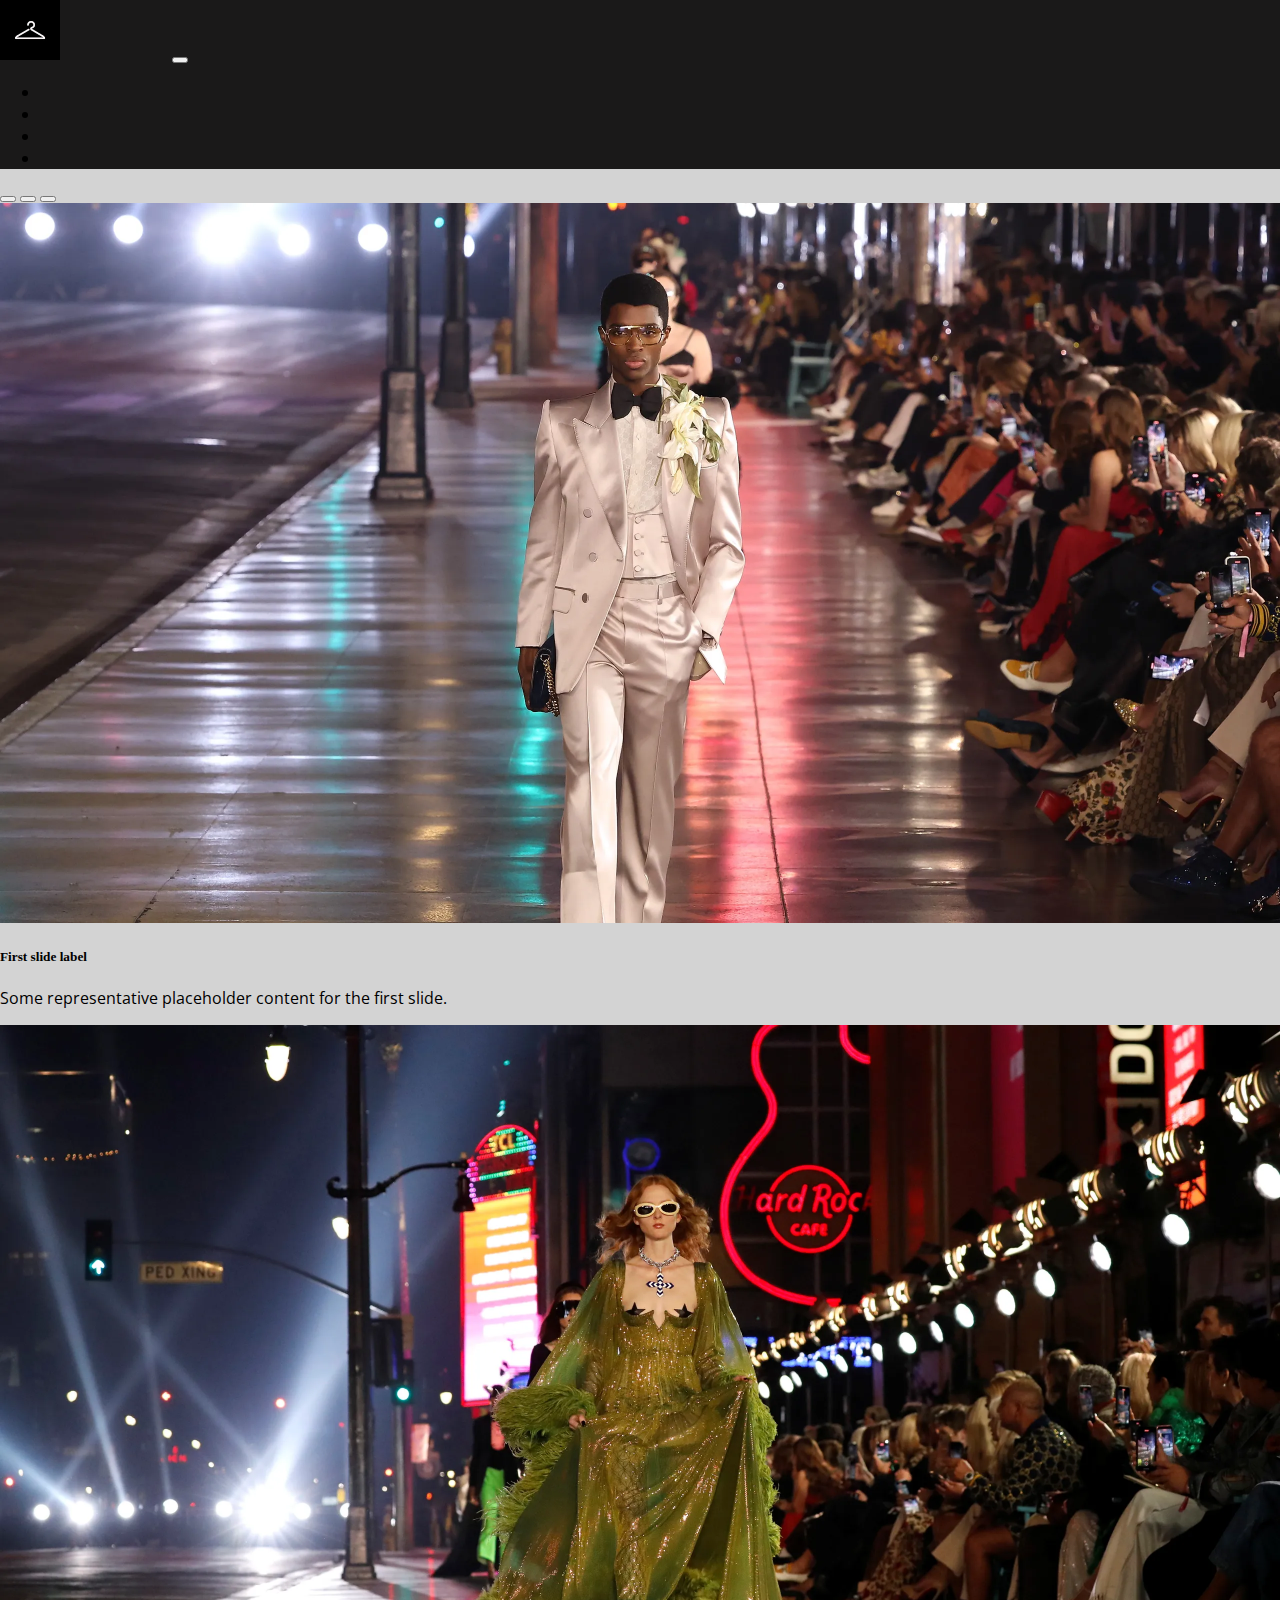
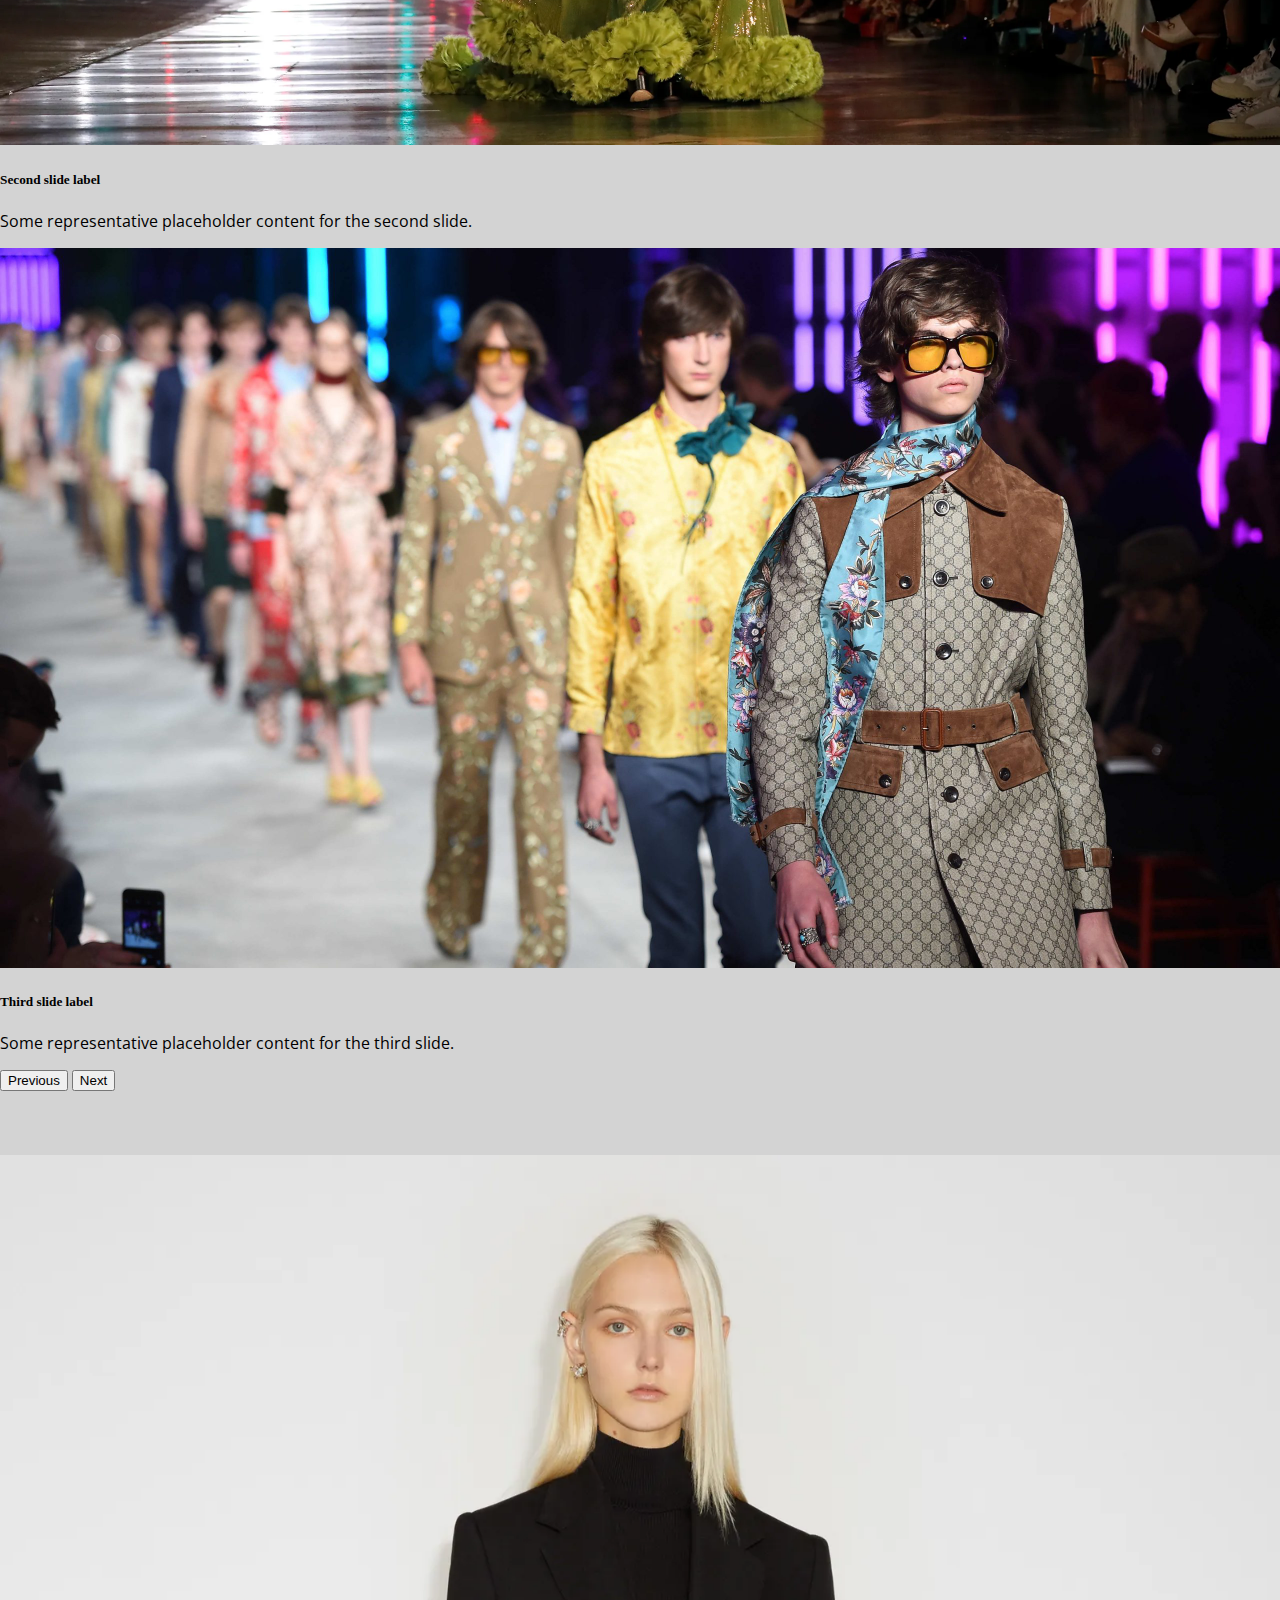
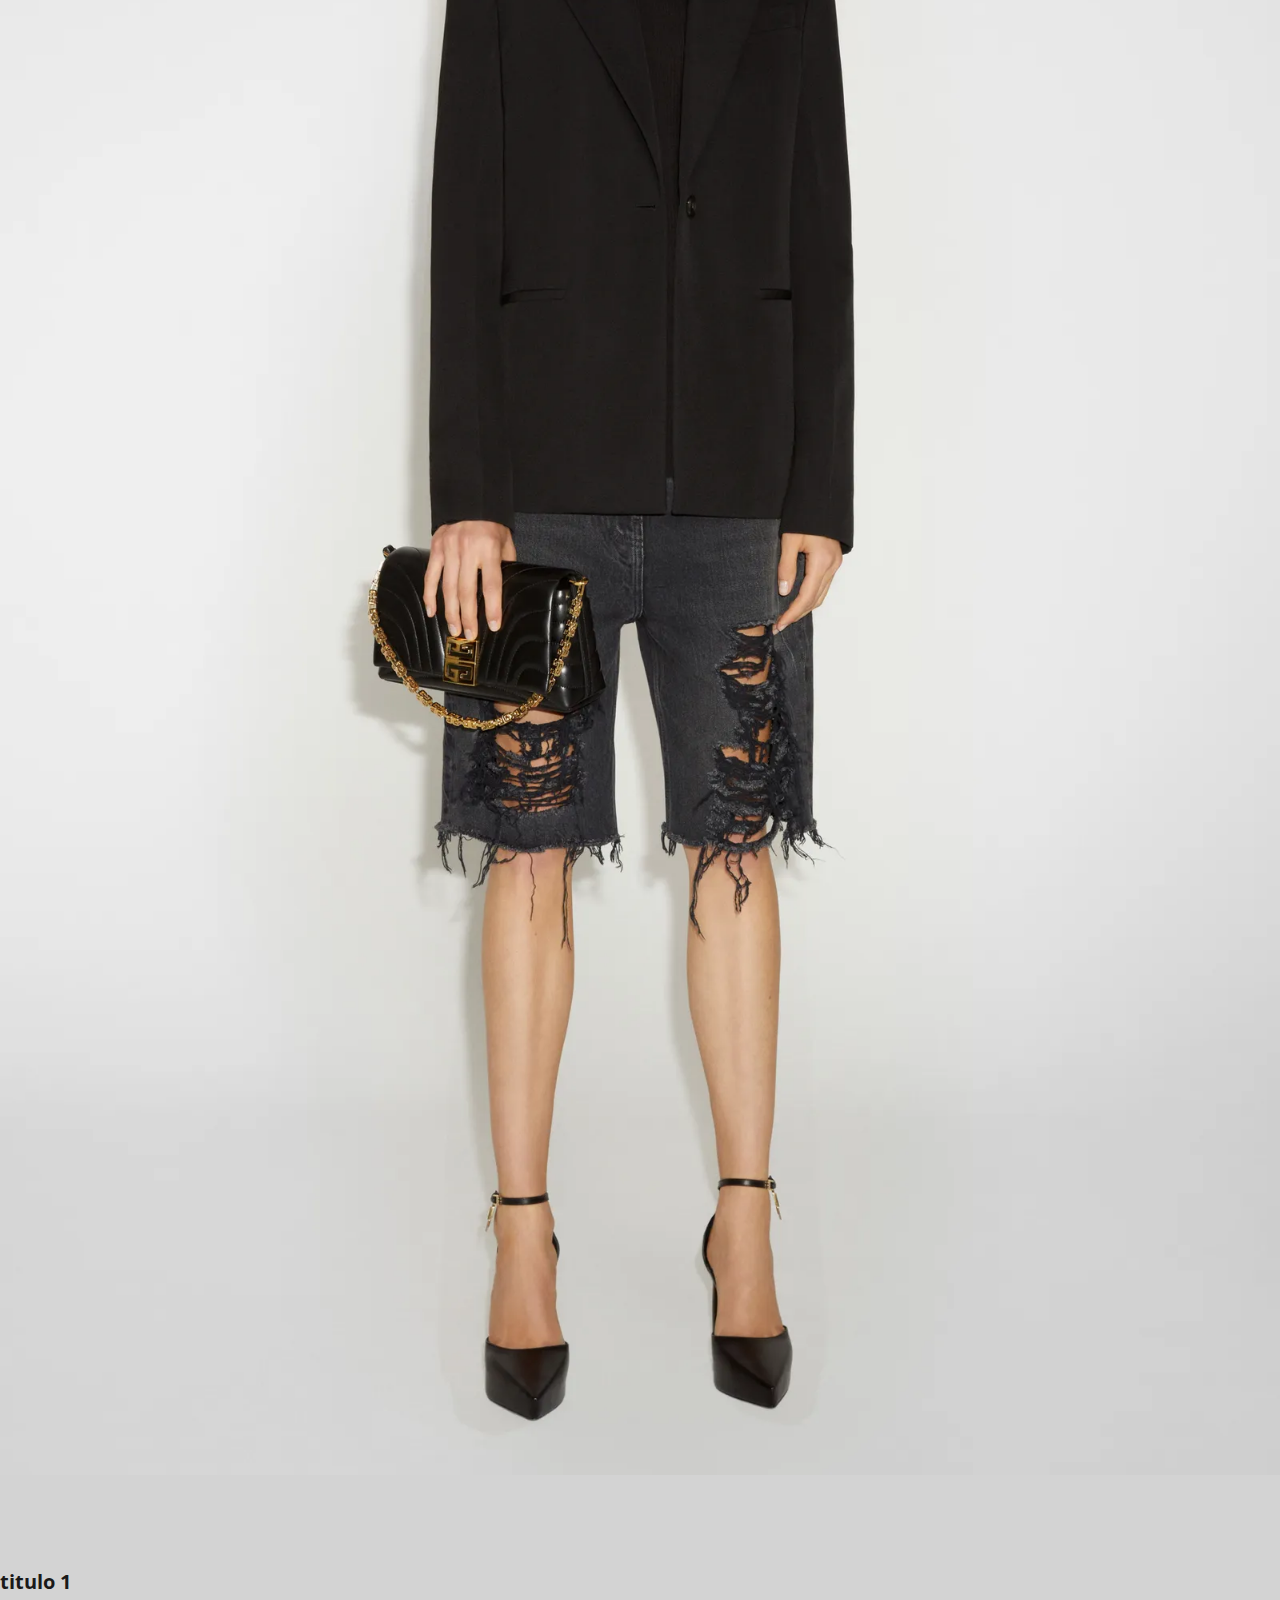
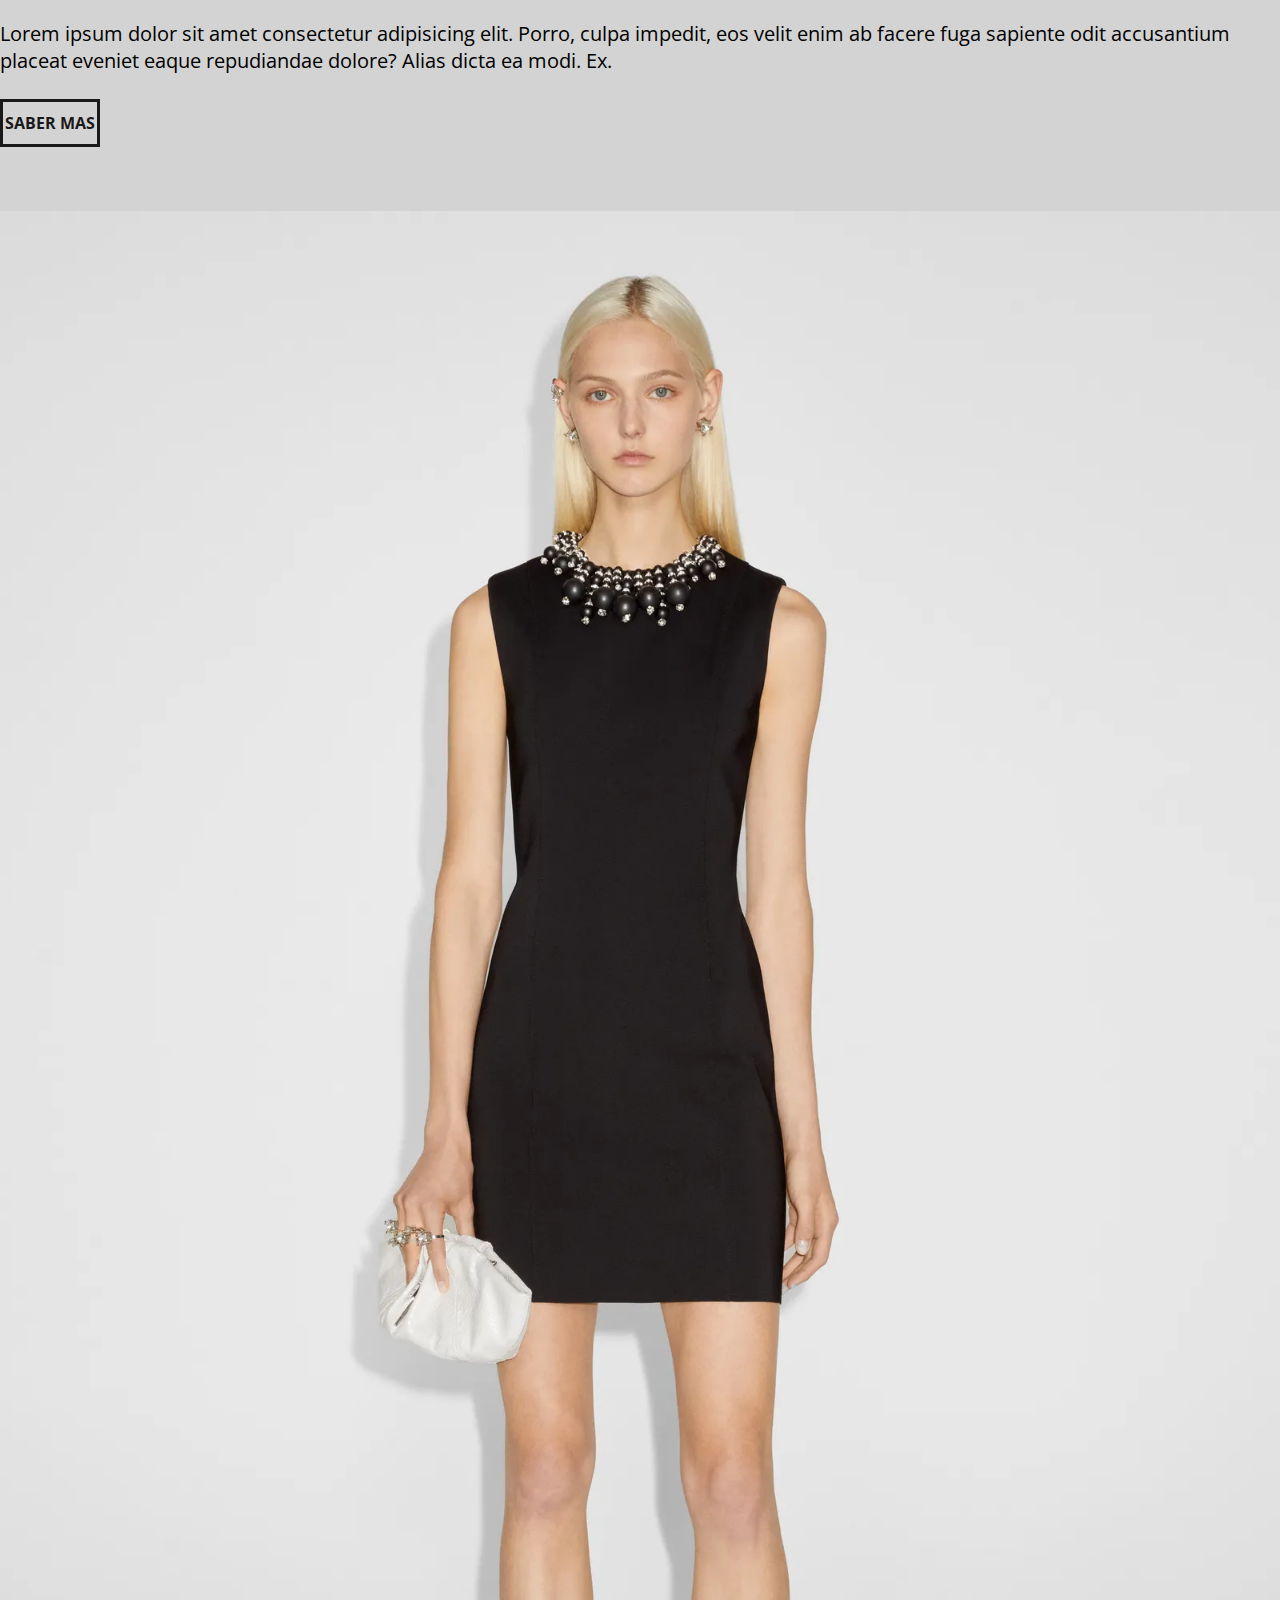
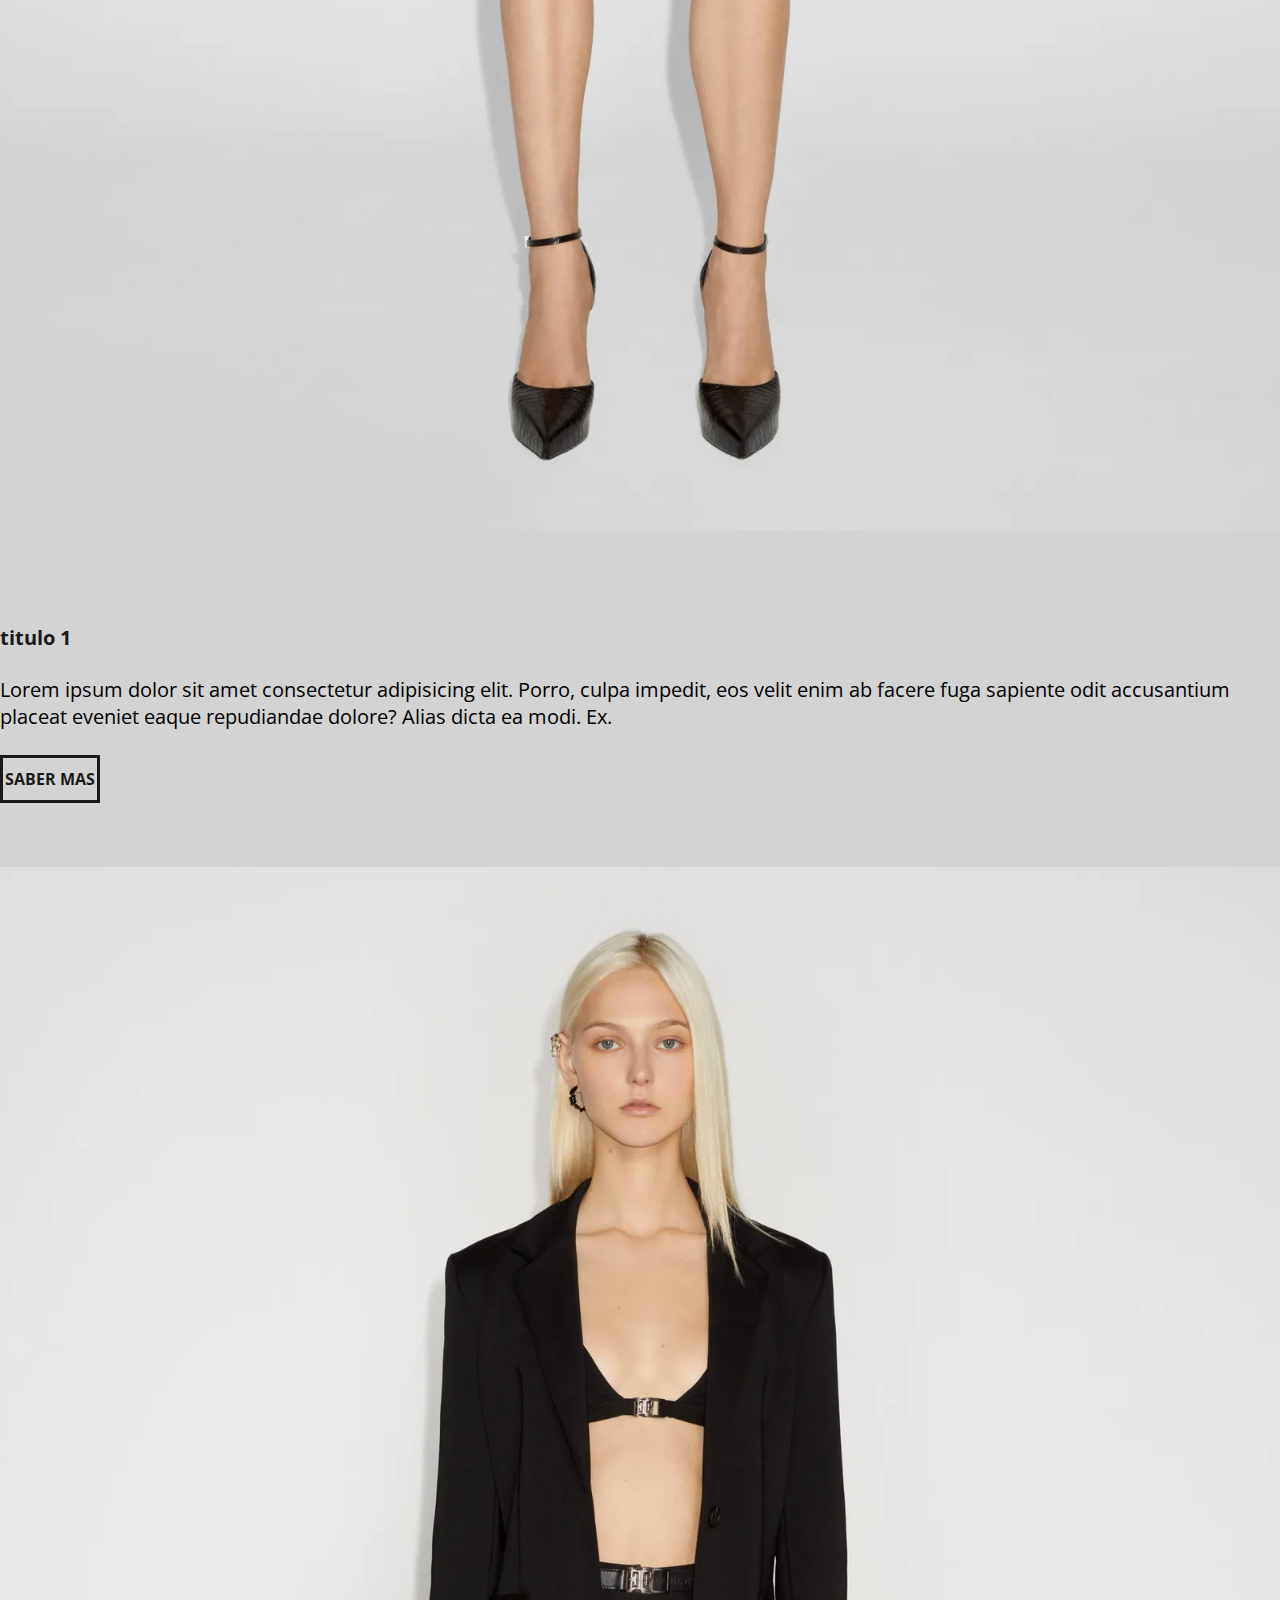
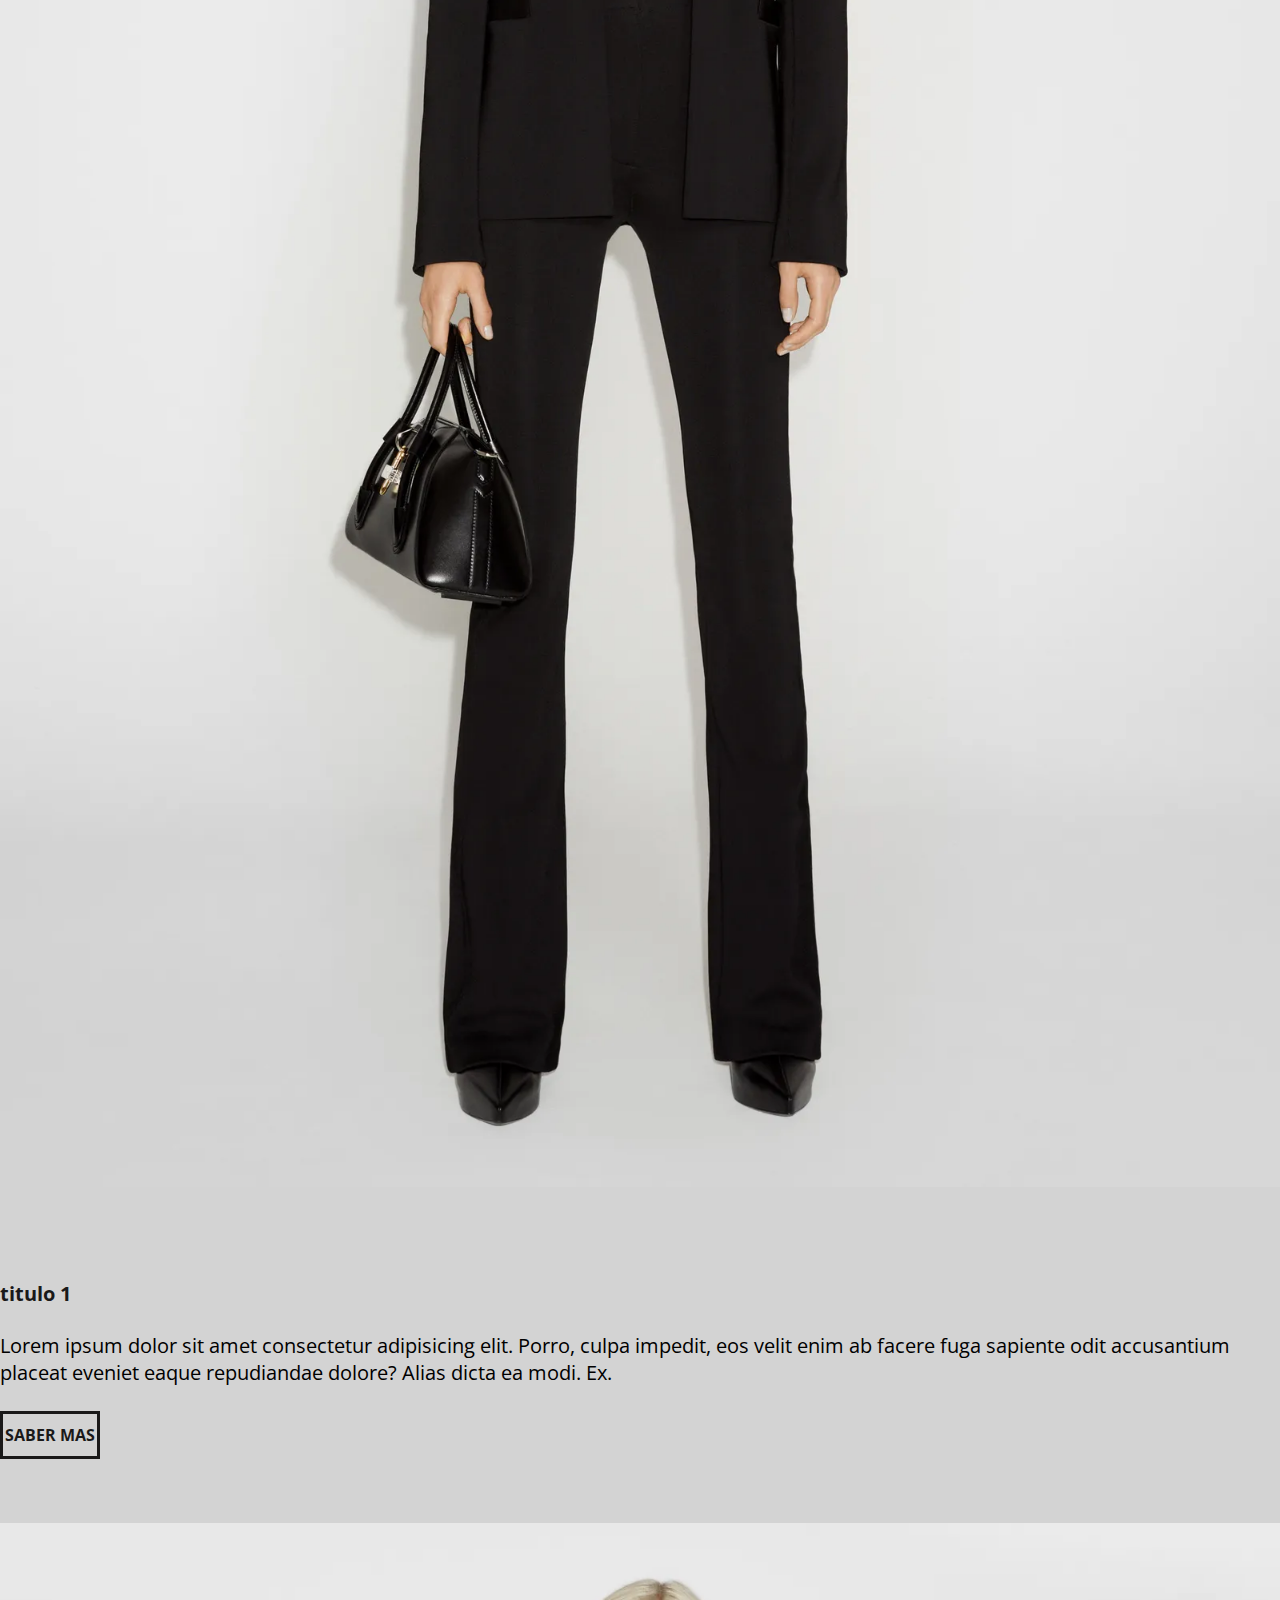
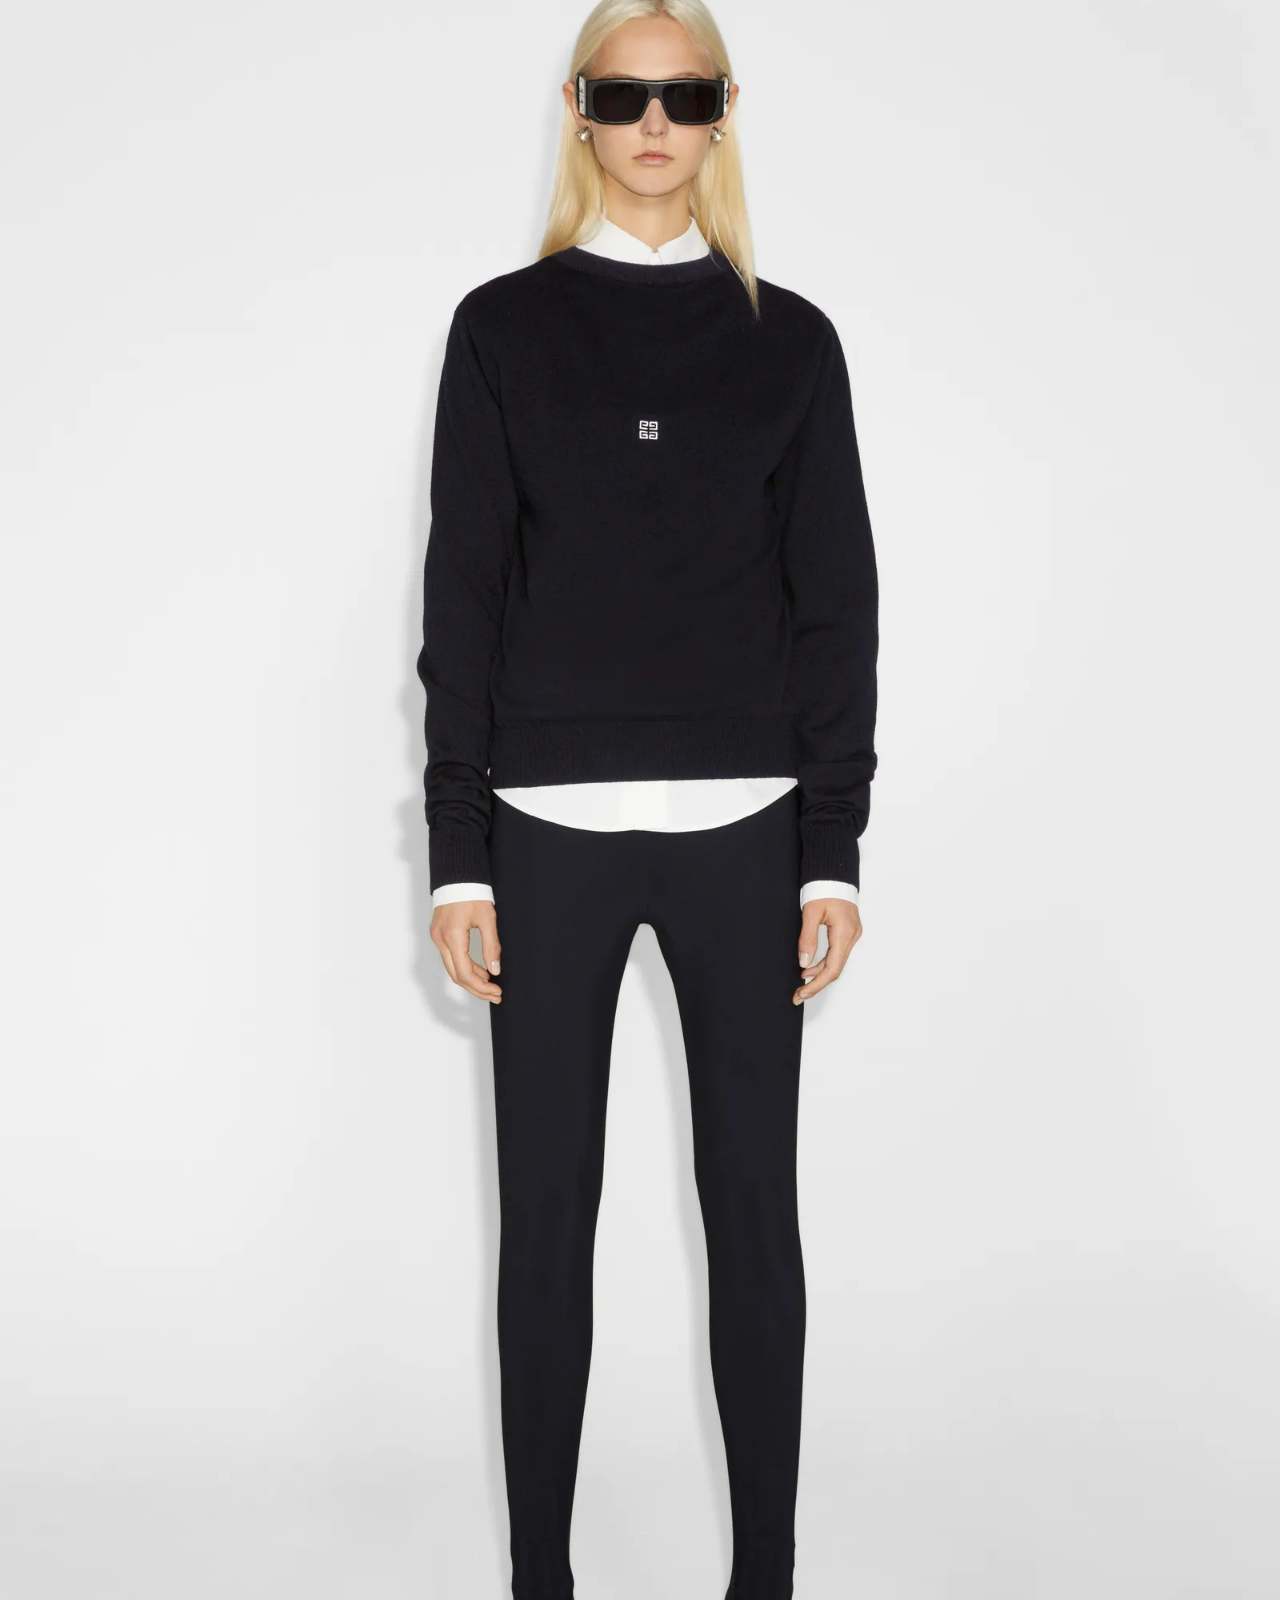
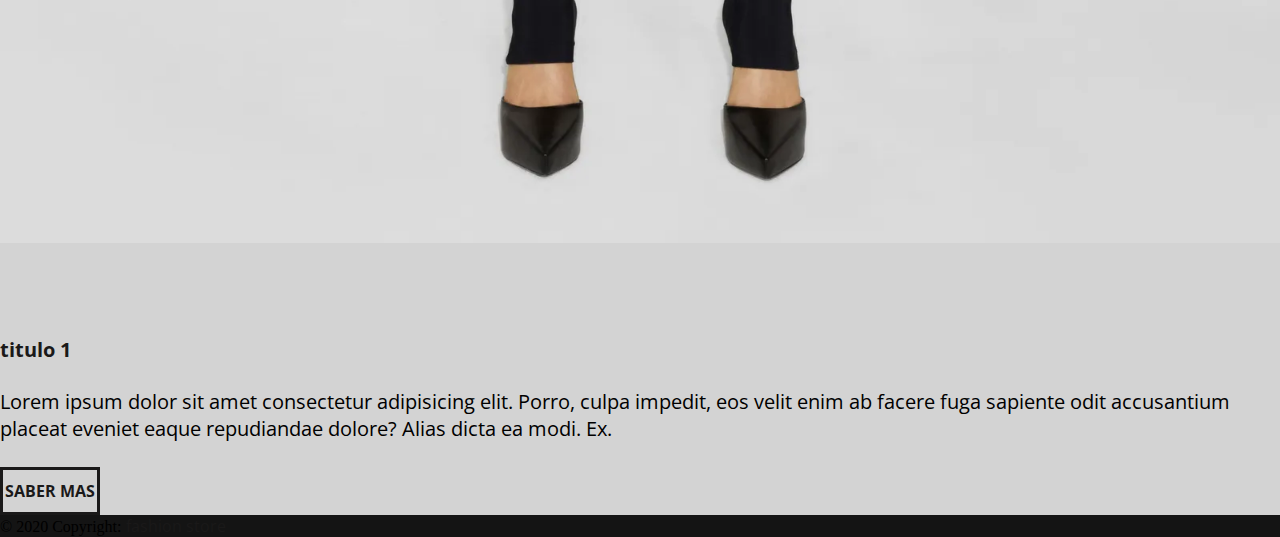
<file: index.html>
<!DOCTYPE html>
<html lang="en">

<head>
    <meta charset="UTF-8">
    <meta http-equiv="X-UA-Compatible" content="IE=edge">
    <meta name="viewport" content="width=device-width, initial-scale=1.0">
    <meta name="description" content="homepage de la pagina de ropa fashion store">
    <meta name="keywords" content="ropa, fashion, store, moda, alta costura, desfiles,inicio, homepage">
    <link href="https://cdn.jsdelivr.net/npm/bootstrap@5.0.2/dist/css/bootstrap.min.css" rel="stylesheet" integrity="sha384-EVSTQN3/azprG1Anm3QDgpJLIm9Nao0Yz1ztcQTwFspd3yD65VohhpuuCOmLASjC" crossorigin="anonymous">
    <link rel="stylesheet" href="css/style.css">
    <title>Fashion Store-Inicio</title>
</head>

<body>
    <!--NavBar-->
    <nav class="navbar navbar-expand-lg navbar-dark bg-black">
        <div class="container-fluid">
            <a class="navbar-brand" href="index.html">
                <img src="img/logo2.jpg" alt="" width="60" height="60" class="d-inline-block align-text-center"> Fashion Store
            </a>
            <button class="navbar-toggler" type="button" data-bs-toggle="collapse" data-bs-target="#navbarSupportedContent" aria-controls="navbarSupportedContent" aria-expanded="false" aria-label="Toggle navigation">
            <span class="navbar-toggler-icon"></span>
          </button>
            <div class="collapse navbar-collapse" id="navbarSupportedContent">
                <ul class="navbar-nav me-auto mb-2 mb-lg-0">
                    <li class="nav-item">
                        <a class="nav-link" aria-current="page" href="html/nosotros.html">nosotros</a>
                    </li>
                    <li class="nav-item">
                        <a class="nav-link" href="html/novedades.html">novedades</a>
                    </li>
                    <li class="nav-item">
                        <a class="nav-link" href="html/diseños.html">diseños</a>
                    </li>
                    <li class="nav-item">
                        <a class="nav-link" href="html/contacto.html">contacto</a>
                    </li>
                </ul>
            </div>
        </div>
    </nav>
    <!--carousel-->
    <div id="carouselExampleDark" class="carousel carousel-dark slide" data-bs-ride="carousel">
        <div class="carousel-indicators">
            <button type="button" data-bs-target="#carouselExampleDark" data-bs-slide-to="0" class="active" aria-current="true" aria-label="Slide 1"></button>
            <button type="button" data-bs-target="#carouselExampleDark" data-bs-slide-to="1" aria-label="Slide 2"></button>
            <button type="button" data-bs-target="#carouselExampleDark" data-bs-slide-to="2" aria-label="Slide 3"></button>
        </div>
        <div class="carousel-inner">
            <div class="carousel-item active" data-bs-interval="10000">
                <img src="img/proyecto14.jpg" class="d-block w-100" alt="...">
                <div class="carousel-caption d-none d-md-block">
                    <h5>First slide label</h5>
                    <p>Some representative placeholder content for the first slide.</p>
                </div>
            </div>
            <div class="carousel-item" data-bs-interval="2000">
                <img src="img/proyecto8.jpg" class="d-block w-100" alt="...">
                <div class="carousel-caption d-none d-md-block">
                    <h5>Second slide label</h5>
                    <p>Some representative placeholder content for the second slide.</p>
                </div>
            </div>
            <div class="carousel-item">
                <img src="img/proyecto15.jpg" class="d-block w-100" alt="...">
                <div class="carousel-caption d-none d-md-block">
                    <h5>Third slide label</h5>
                    <p>Some representative placeholder content for the third slide.</p>
                </div>
            </div>
        </div>
        <button class="carousel-control-prev" type="button" data-bs-target="#carouselExampleDark" data-bs-slide="prev">
          <span class="carousel-control-prev-icon" aria-hidden="true"></span>
          <span class="visually-hidden">Previous</span>
        </button>
        <button class="carousel-control-next" type="button" data-bs-target="#carouselExampleDark" data-bs-slide="next">
          <span class="carousel-control-next-icon" aria-hidden="true"></span>
          <span class="visually-hidden">Next</span>
        </button>
    </div>
    <!--contenido principal-->
    <main class="main">
        <section class="py-3">
            <div class="container-fluid">
                <div class="row">
                    <article class="col-sm-12 col-md-6 col-lg-3">
                        <img src="img/sfoto0.jpg" alt="modelo1" class="scale">
                    </article>
                    <article class="col-sm-12 col-md-6 col-lg-3">
                        <h3>titulo 1</h3>
                        <p class="texto">Lorem ipsum dolor sit amet consectetur adipisicing elit. Porro, culpa impedit, eos velit enim ab facere fuga sapiente odit accusantium placeat eveniet eaque repudiandae dolore? Alias dicta ea modi. Ex.
                        </p>
                        <a href="html/diseños.html">saber mas</a><br>
                    </article>
                    <article class="col-sm-12 col-md-6 col-lg-3">
                        <img src="img/sfoto2.jpg" alt="modelo1" class="scale">
                    </article>
                    <article class="col-sm-12 col-md-6 col-lg-3">
                        <h3>titulo 1</h3>
                        <p class="texto">Lorem ipsum dolor sit amet consectetur adipisicing elit. Porro, culpa impedit, eos velit enim ab facere fuga sapiente odit accusantium placeat eveniet eaque repudiandae dolore? Alias dicta ea modi. Ex.
                        </p>
                        <a href="html/diseños.html">saber mas</a><br>
                    </article>
                    <article class="col-sm-12 col-md-6 col-lg-3">
                        <img src="img/sfoto5.jpg" alt="modelo1" class="scale">
                    </article>
                    <article class="col-sm-12 col-md-6 col-lg-3">
                        <h3>titulo 1</h3>
                        <p class="texto">Lorem ipsum dolor sit amet consectetur adipisicing elit. Porro, culpa impedit, eos velit enim ab facere fuga sapiente odit accusantium placeat eveniet eaque repudiandae dolore? Alias dicta ea modi. Ex.
                        </p>
                        <a href="html/diseños.html">saber mas</a><br>
                    </article>
                    <article class="col-sm-12 col-md-6 col-lg-3">
                        <img src="img/sfoto8.jpg" alt="modelo1" class="scale">
                    </article>
                    <article class="col-sm-12 col-md-6 col-lg-3">
                        <h3>titulo 1</h3>
                        <p class="texto">Lorem ipsum dolor sit amet consectetur adipisicing elit. Porro, culpa impedit, eos velit enim ab facere fuga sapiente odit accusantium placeat eveniet eaque repudiandae dolore? Alias dicta ea modi. Ex.
                        </p>
                        <a href="html/diseños.html">saber mas</a><br>
                    </article>
                </div>
            </div>
            </div>
        </section>
    </main>
    <!--footer-->
    <footer class="bg-black text-center text-white">
        <!-- Grid container -->
        <div class="container p-4 pb-0">
            <!-- Section: Social media -->
            <section class="mb-4">
                <!-- Facebook -->
                <a class="btn btn-outline-light btn-floating m-1" href="https://www.facebook.com" role="button" target="_blank"><i class="fab fa-facebook-f"></i
            ></a>

                <!-- Twitter -->
                <a class="btn btn-outline-light btn-floating m-1" href="https://twitter.com" role="button" target="_blank"><i class="fab fa-twitter"></i
            ></a>

                <!-- Google -->
                <a class="btn btn-outline-light btn-floating m-1" href="https://www.google.com" role="button" target="_blank"><i class="fab fa-google"></i
            ></a>

                <!-- Instagram -->
                <a class="btn btn-outline-light btn-floating m-1" href="https://www.instagram.com" role="button" target="_blank"><i class="fab fa-instagram"></i
            ></a>

                <!-- Linkedin -->
                <a class="btn btn-outline-light btn-floating m-1" href="https://ar.linkedin.com" role="button" target="_blank"><i class='fab fa-linkedin-in'></i></a>

                <!-- Github -->
                <a class="btn btn-outline-light btn-floating m-1" href="https://github.com" role="button" target="_blank"><i class="fab fa-github"></i
            ></a>
            </section>
            <!-- Section: Social media -->
        </div>
        <!-- Grid container -->

        <!-- Copyright -->
        <div class="text-center p-3" style="background-color: rgba(0, 0, 0, 0.2);">
            © 2020 Copyright:
            <a class="text-white" href="index.html">fashion store</a>
        </div>
        <!-- Copyright -->
    </footer>
    <script src="https://cdn.jsdelivr.net/npm/bootstrap@5.0.2/dist/js/bootstrap.bundle.min.js" integrity="sha384-MrcW6ZMFYlzcLA8Nl+NtUVF0sA7MsXsP1UyJoMp4YLEuNSfAP+JcXn/tWtIaxVXM" crossorigin="anonymous"></script>
</body>

</html>
</file>
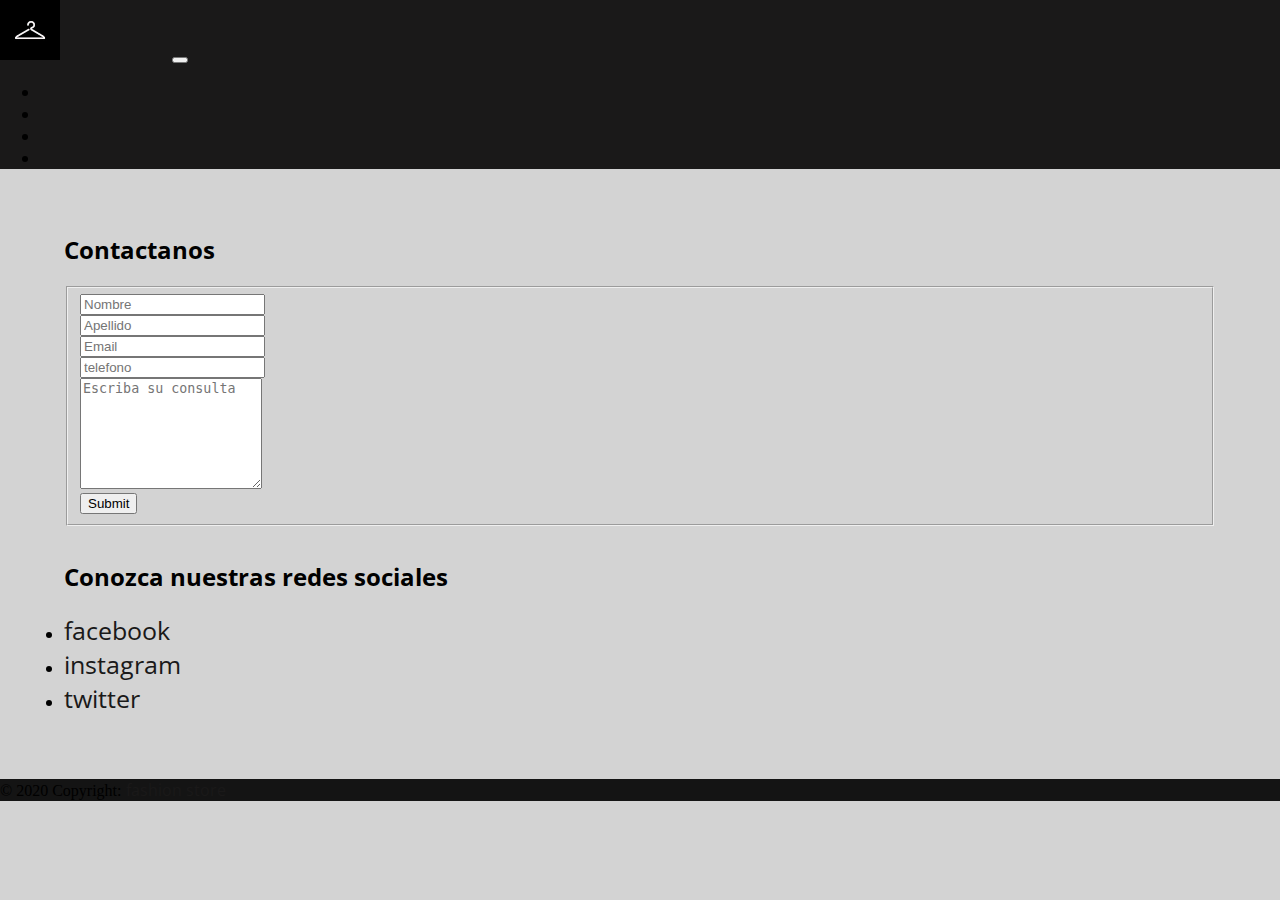
<file: html/contacto.html>
<!DOCTYPE html>
<html lang="en">

<head>
    <meta charset="UTF-8">
    <meta http-equiv="X-UA-Compatible" content="IE=edge">
    <meta name="viewport" content="width=device-width, initial-scale=1.0">
    <meta name="description" content="pagina de contacto de la pagina de ropa fashion store">
    <meta name="keywords" content="ropa, fashion, store, moda, alta costura, desfiles, contacto, formulario, redes">
    <link href="https://cdn.jsdelivr.net/npm/bootstrap@5.0.2/dist/css/bootstrap.min.css" rel="stylesheet" integrity="sha384-EVSTQN3/azprG1Anm3QDgpJLIm9Nao0Yz1ztcQTwFspd3yD65VohhpuuCOmLASjC" crossorigin="anonymous">
    <link rel="stylesheet" href="../css/style.css">
    <title>Fashion Store-Contacto</title>
</head>

<body>
    <!--NavBar-->
    <nav class="navbar navbar-expand-lg navbar-dark bg-black">
        <div class="container-fluid">
            <a class="navbar-brand" href="../index.html">
                <img src="../img/logo2.jpg" alt="" width="60" height="60" class="d-inline-block align-text-center"> Fashion Store
            </a>
            <button class="navbar-toggler" type="button" data-bs-toggle="collapse" data-bs-target="#navbarSupportedContent" aria-controls="navbarSupportedContent" aria-expanded="false" aria-label="Toggle navigation">
        <span class="navbar-toggler-icon"></span>
      </button>
            <div class="collapse navbar-collapse" id="navbarSupportedContent">
                <ul class="navbar-nav me-auto mb-2 mb-lg-0">
                    <li class="nav-item">
                        <a class="nav-link" aria-current="page" href="../html/nosotros.html">nosotros</a>
                    </li>
                    <li class="nav-item">
                        <a class="nav-link" href="../html/novedades.html">novedades</a>
                    </li>
                    <li class="nav-item">
                        <a class="nav-link" href="../html/diseños.html">diseños</a>
                    </li>
                    <li class="nav-item">
                        <a class="nav-link" href="../html/contacto.html">contacto</a>
                    </li>
                </ul>
            </div>
        </div>
    </nav>
    <!--contenido principal-->
    <main class="main__titulos">
        <!--formulario de contacto-->
        <h2 class="margen">Contactanos</h2>
        <div class="container">
            <div class="row">
                <div class="col-md-12">
                    <div class="well well-sm">
                        <form class="form-horizontal" method="post">
                            <fieldset>
                                <div class="form-group">
                                    <span class="col-md-1 col-md-offset-2 text-center"><i class="fa fa-user bigicon"></i></span>
                                    <div class="col-md-8">
                                        <input id="fname" name="name" type="text" placeholder="Nombre" class="form-control">
                                    </div>
                                </div>
                                <div class="form-group">
                                    <span class="col-md-1 col-md-offset-2 text-center"><i class="fa fa-user bigicon"></i></span>
                                    <div class="col-md-8">
                                        <input id="lname" name="name" type="text" placeholder="Apellido" class="form-control">
                                    </div>
                                </div>

                                <div class="form-group">
                                    <span class="col-md-1 col-md-offset-2 text-center"><i class="fa fa-envelope-o bigicon"></i></span>
                                    <div class="col-md-8">
                                        <input id="email" name="email" type="text" placeholder="Email" class="form-control">
                                    </div>
                                </div>

                                <div class="form-group">
                                    <span class="col-md-1 col-md-offset-2 text-center"><i class="fa fa-phone-square bigicon"></i></span>
                                    <div class="col-md-8">
                                        <input id="phone" name="phone" type="text" placeholder="telefono" class="form-control">
                                    </div>
                                </div>

                                <div class="form-group">
                                    <span class="col-md-1 col-md-offset-2 text-center"><i class="fa fa-pencil-square-o bigicon"></i></span>
                                    <div class="col-md-8">
                                        <textarea class="form-control" id="message" name="message" placeholder="Escriba su consulta" rows="7"></textarea>
                                    </div>
                                </div>

                                <div class="form-group">
                                    <div class="col-md-12 text-left">
                                        <button type="submit" class="btn bg-dark btn-lg color">Submit</button>
                                    </div>
                                </div>
                            </fieldset>
                        </form>
                    </div>
                </div>
            </div>
        </div>
        <!--redes-->
        <h2 class="margen">Conozca nuestras redes sociales</h2>
        <li>
            <a href="https://www.facebook.com" target="_blank">facebook</a>
        </li>
        <li>
            <a href="https://www.instagram.com" target="_blank">instagram</a>
        </li>
        <li>
            <a href="https://www.twitter.com" target="_blank">twitter</a>
        </li>
        </div>

    </main>
    <!--footer-->
    <footer class="bg-black text-center text-white">
        <!-- Grid container -->
        <div class="container p-4 pb-0">
            <!-- Section: Social media -->
            <section class="mb-4">
                <!-- Facebook -->
                <a class="btn btn-outline-light btn-floating m-1" href="https://www.facebook.com" role="button" target="_blank"><i class="fab fa-facebook-f"></i
            ></a>

                <!-- Twitter -->
                <a class="btn btn-outline-light btn-floating m-1" href="https://twitter.com" role="button" target="_blank"><i class="fab fa-twitter"></i
            ></a>

                <!-- Google -->
                <a class="btn btn-outline-light btn-floating m-1" href="https://www.google.com" role="button" target="_blank"><i class="fab fa-google"></i
            ></a>

                <!-- Instagram -->
                <a class="btn btn-outline-light btn-floating m-1" href="https://www.instagram.com" role="button" target="_blank"><i class="fab fa-instagram"></i
            ></a>

                <!-- Linkedin -->
                <a class="btn btn-outline-light btn-floating m-1" href="https://ar.linkedin.com" role="button" target="_blank"><i class="fab fa-linkedin-in"></i
            ></a>

                <!-- Github -->
                <a class="btn btn-outline-light btn-floating m-1" href="https://github.com" role="button" target="_blank"><i class="fab fa-github"></i
            ></a>
            </section>
            <!-- Section: Social media -->
        </div>
        <!-- Grid container -->

        <!-- Copyright -->
        <div class="text-center p-3" style="background-color: rgba(0, 0, 0, 0.2);">
            © 2020 Copyright:
            <a class="text-white" href="../index.html">fashion store</a>
        </div>
        <!-- Copyright -->
    </footer>
    <script src="https://cdn.jsdelivr.net/npm/bootstrap@5.0.2/dist/js/bootstrap.bundle.min.js" integrity="sha384-MrcW6ZMFYlzcLA8Nl+NtUVF0sA7MsXsP1UyJoMp4YLEuNSfAP+JcXn/tWtIaxVXM" crossorigin="anonymous"></script>
</body>

</html>
</file>
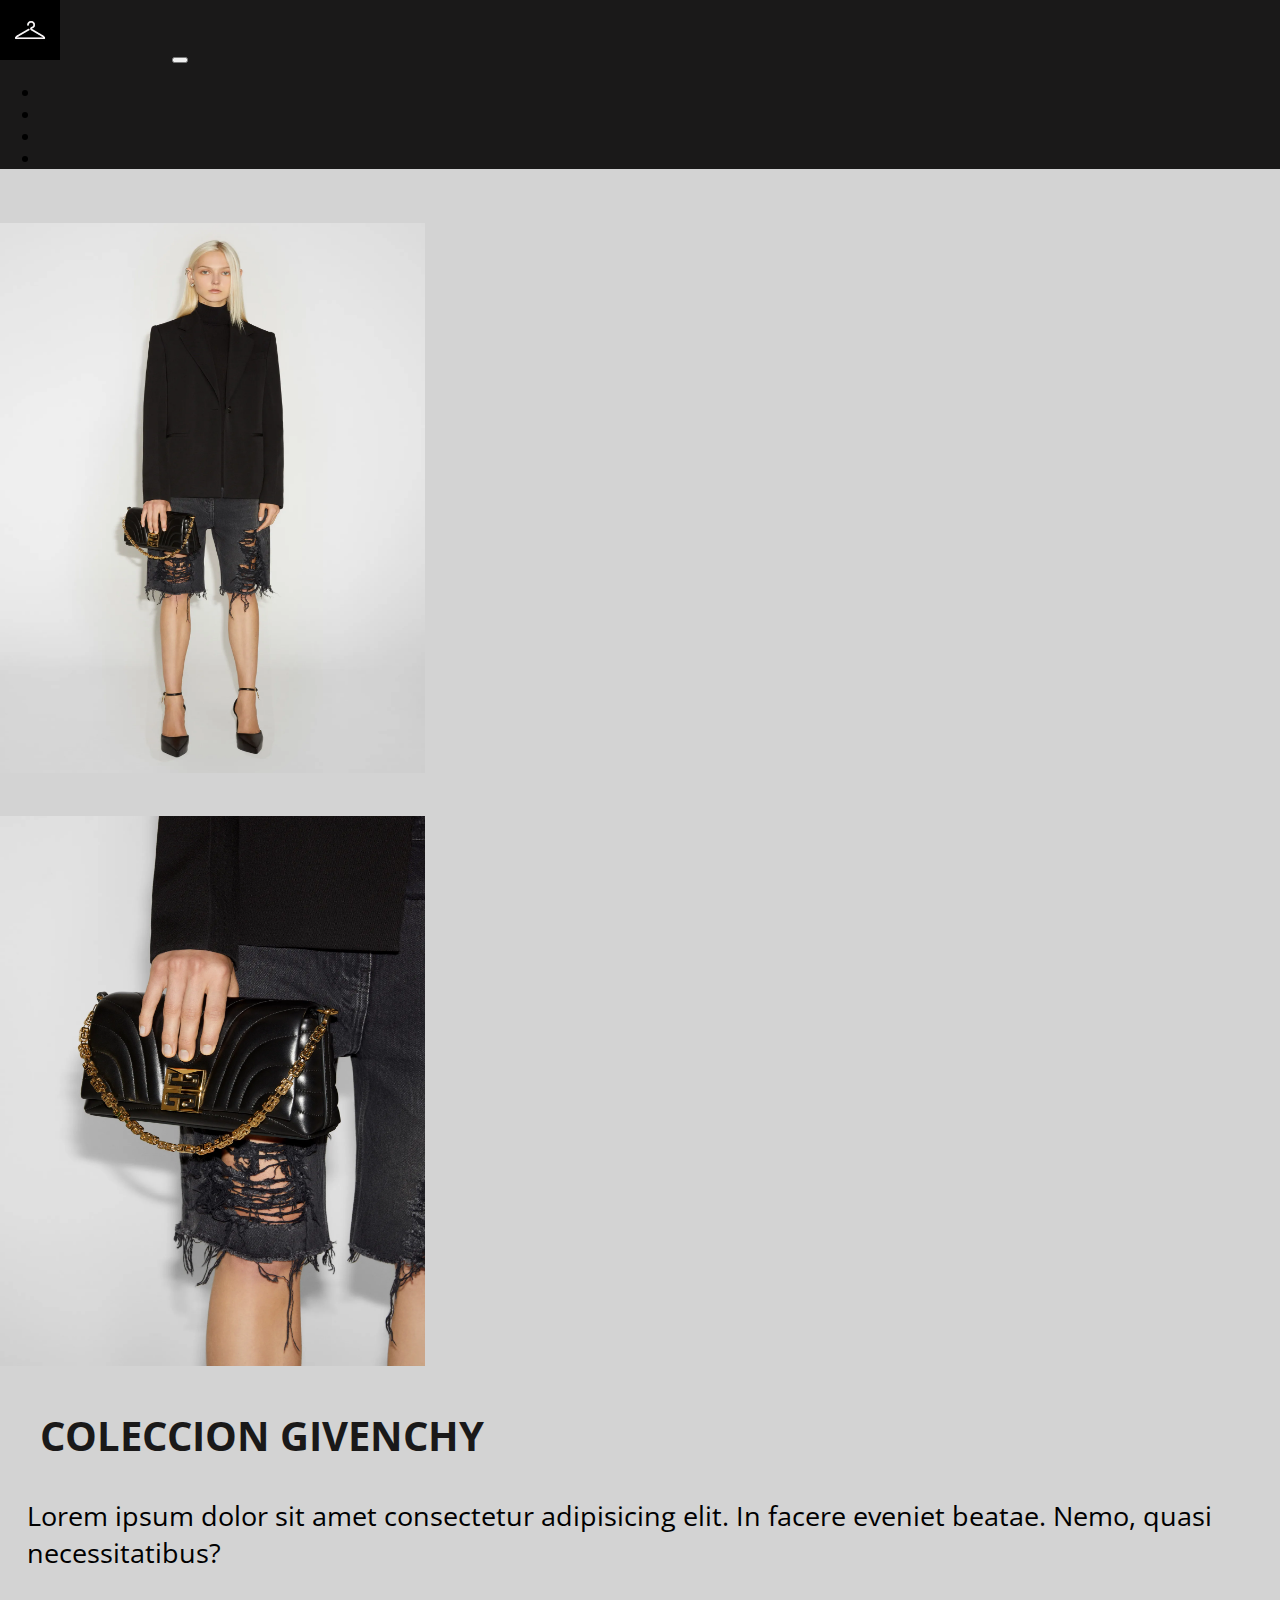
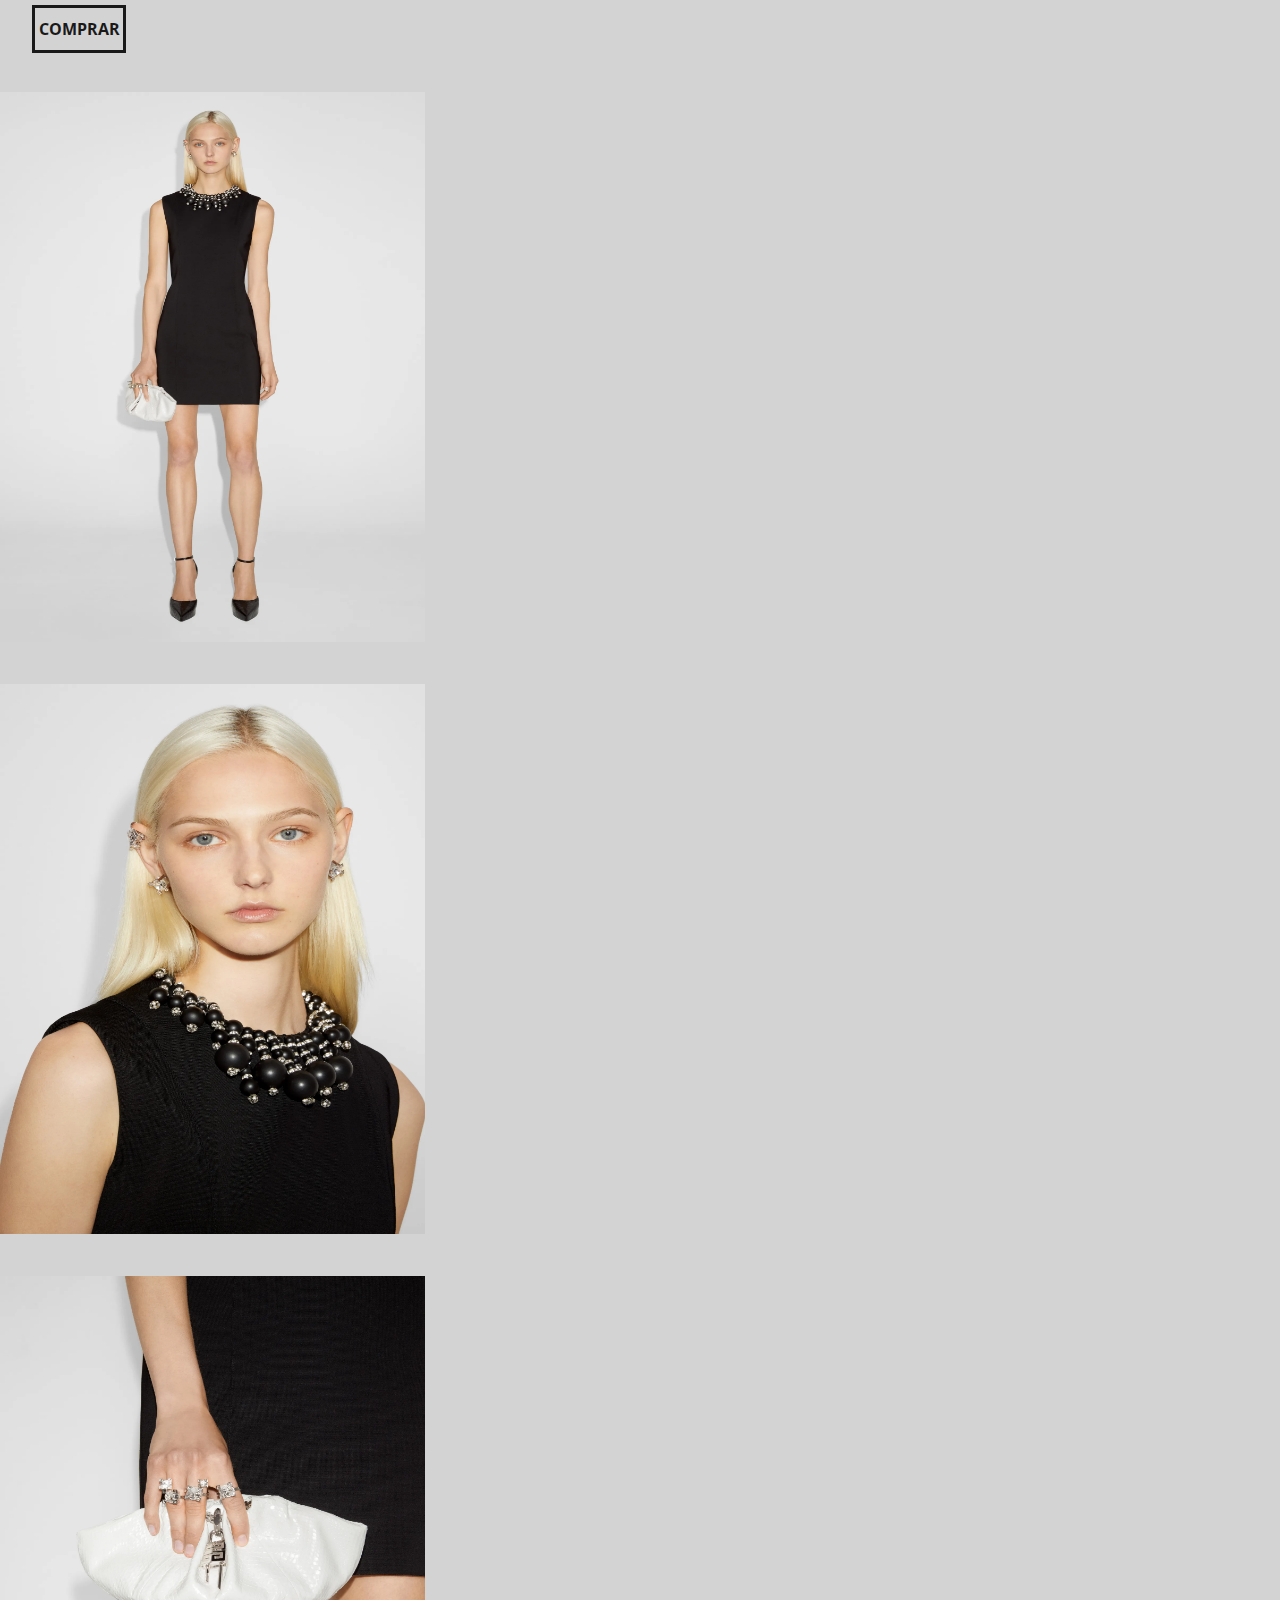
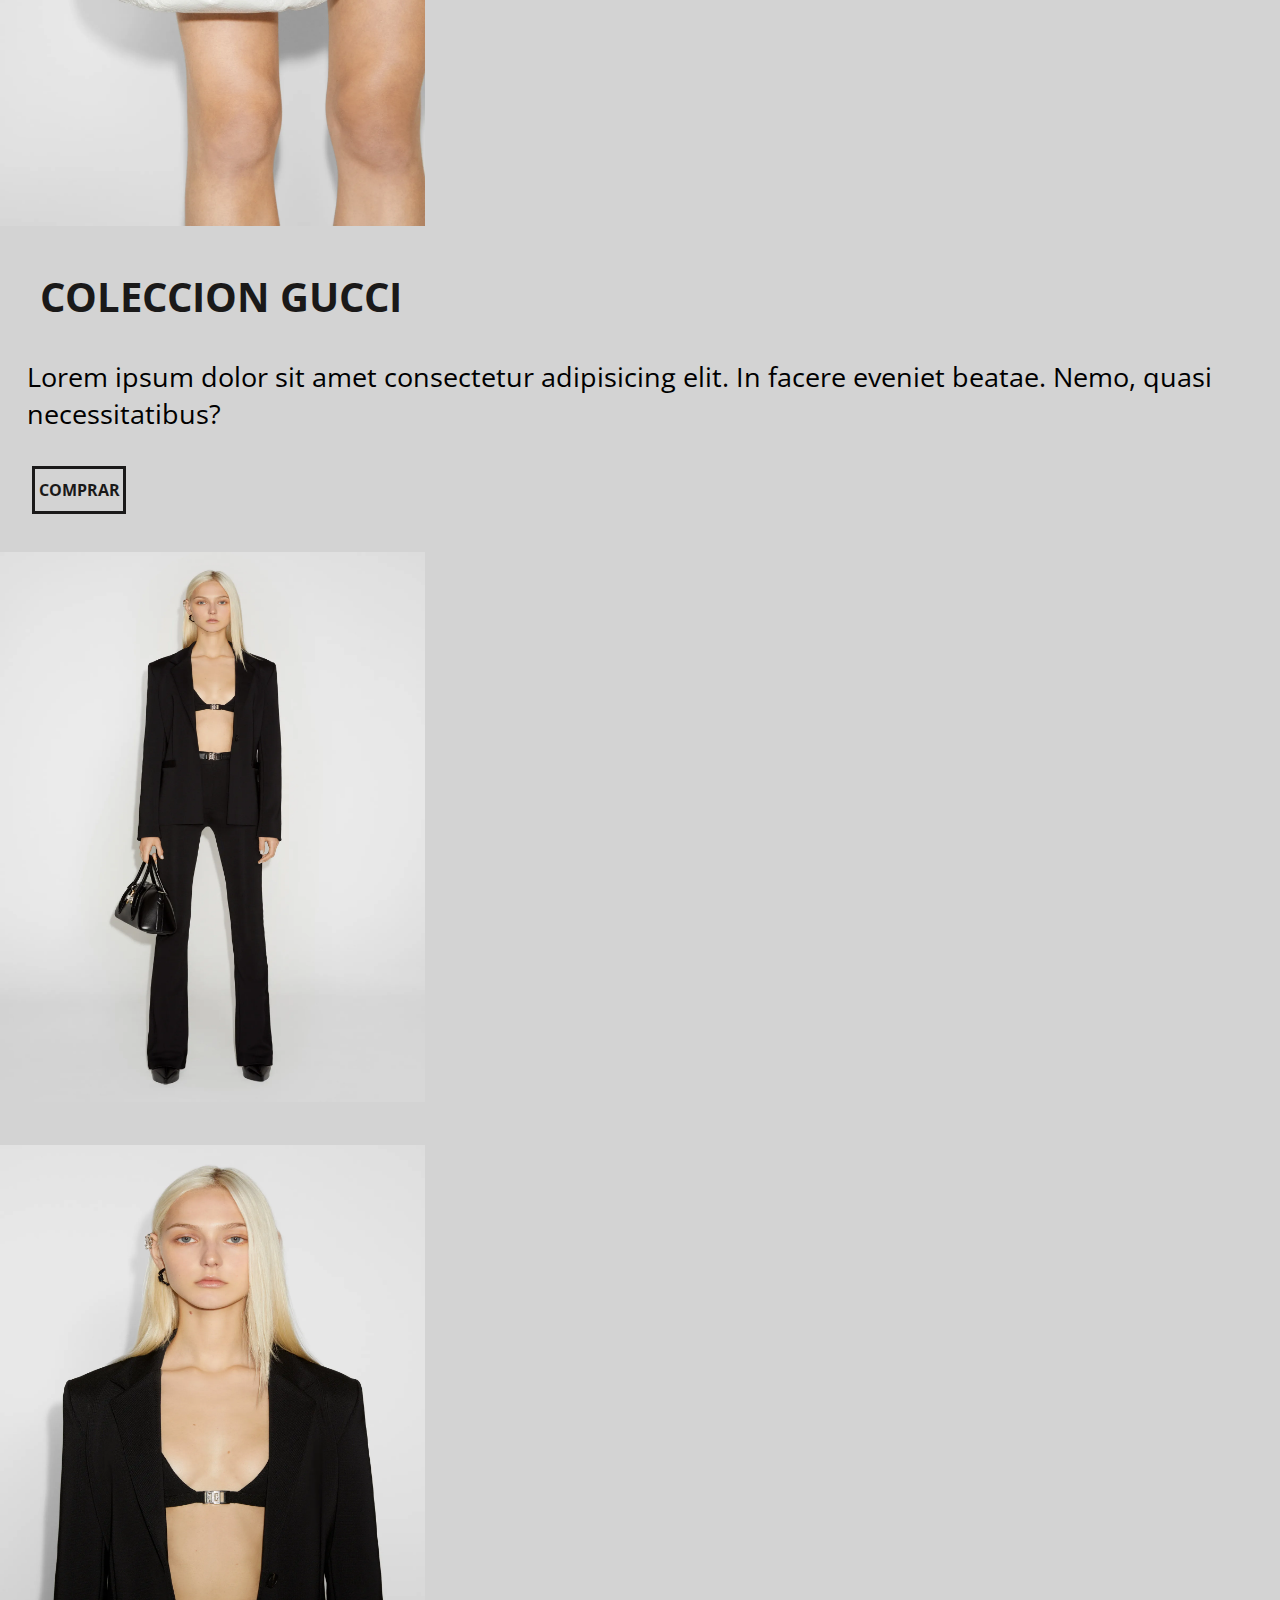
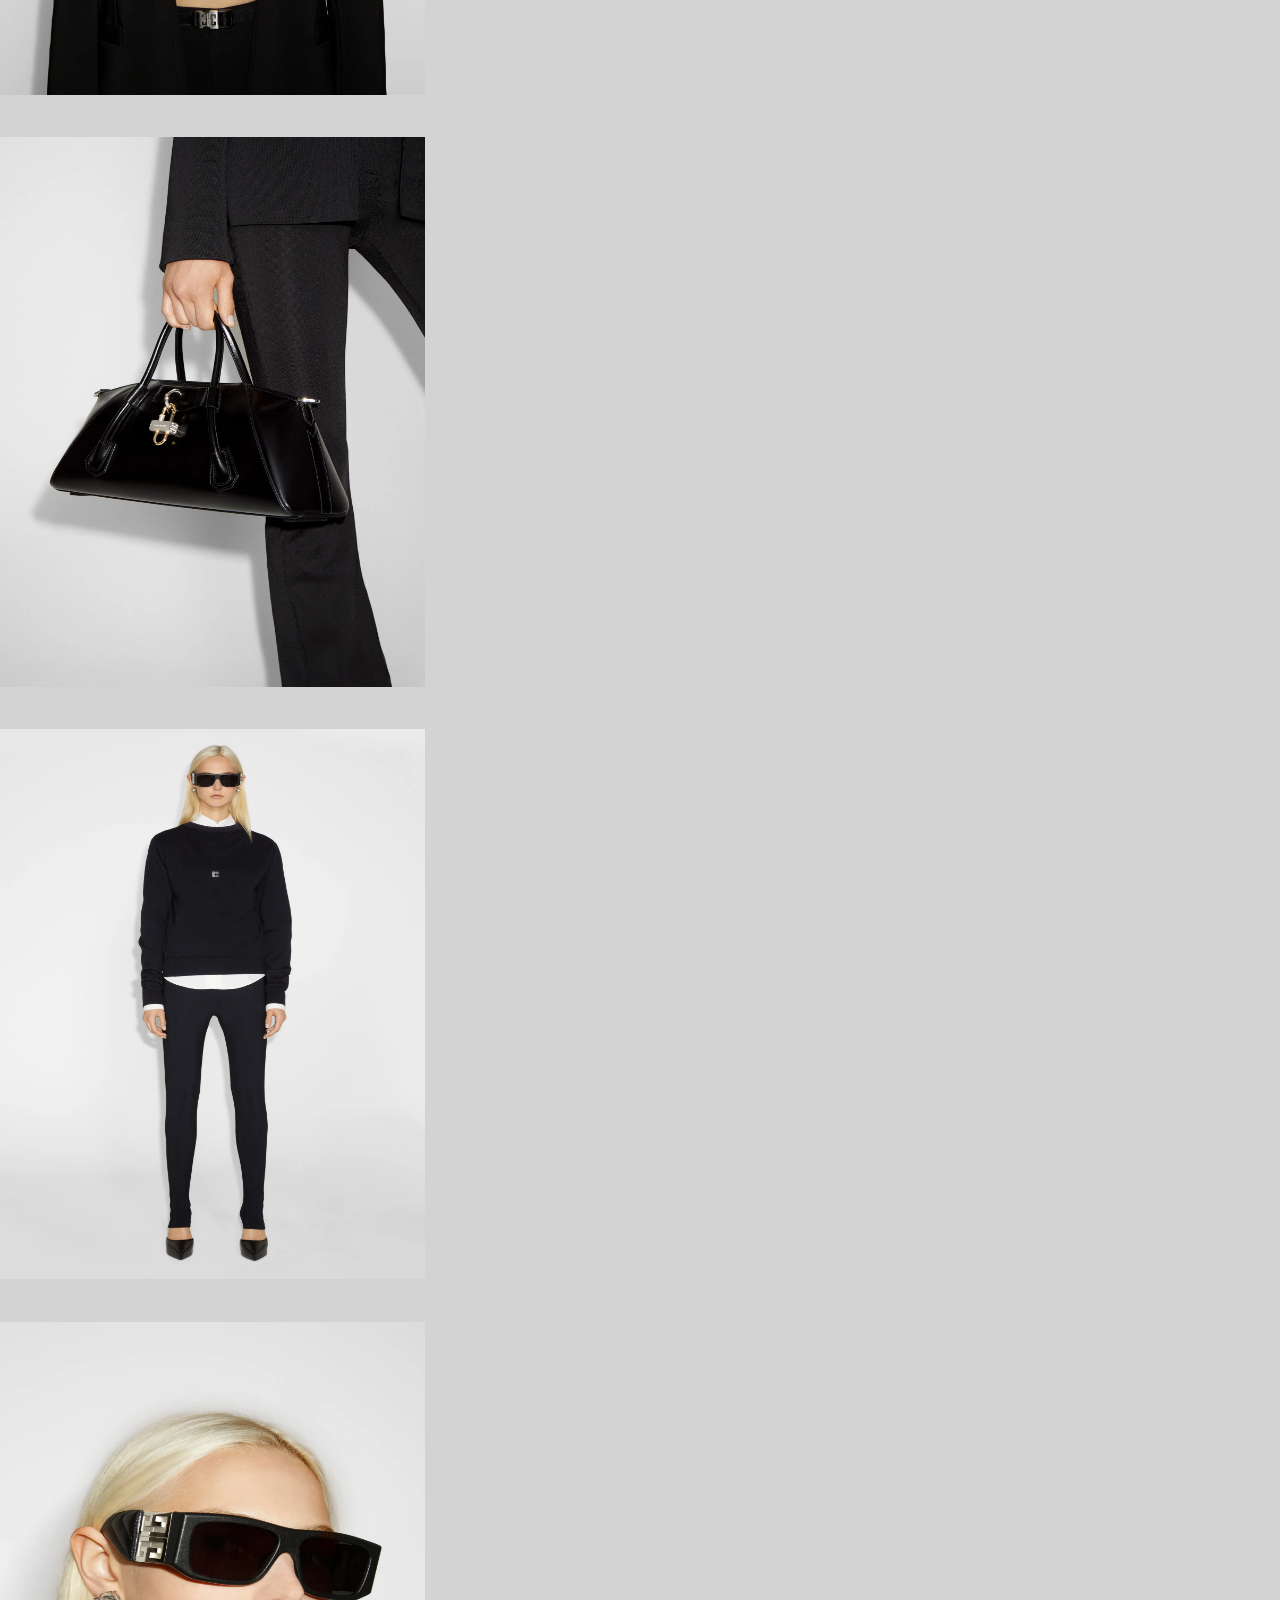
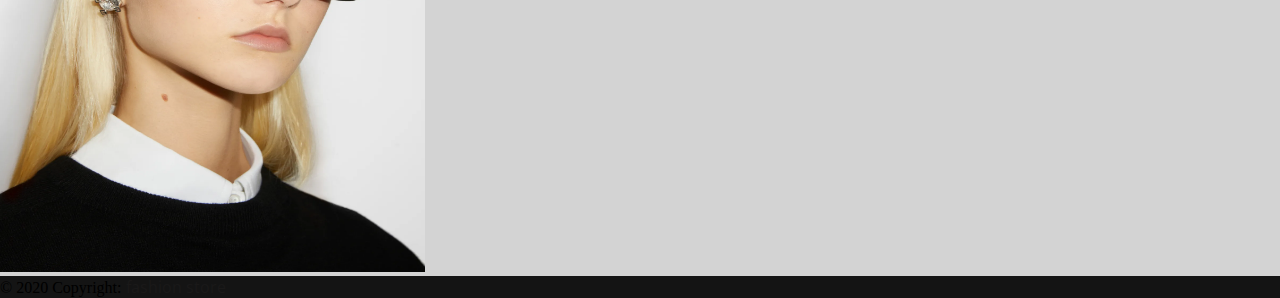
<file: html/diseños.html>
<!DOCTYPE html>
<html lang="en">

<head>
    <meta charset="UTF-8">
    <meta http-equiv="X-UA-Compatible" content="IE=edge">
    <meta name="viewport" content="width=device-width, initial-scale=1.0">
    <meta name="description" content="pagina de los diseños de la pagina de ropa fashion store">
    <meta name="keywords" content="ropa, fashion, store, moda, alta costura, desfiles, diseños">
    <link href="https://cdn.jsdelivr.net/npm/bootstrap@5.0.2/dist/css/bootstrap.min.css" rel="stylesheet" integrity="sha384-EVSTQN3/azprG1Anm3QDgpJLIm9Nao0Yz1ztcQTwFspd3yD65VohhpuuCOmLASjC" crossorigin="anonymous">
    <link rel="stylesheet" href="../css/style.css">
    <title>Fashion Store-Diseños</title>
</head>

<body>
    <!--NavBar-->
    <nav class="navbar navbar-expand-lg navbar-dark bg-black">
        <div class="container-fluid">
            <a class="navbar-brand" href="../index.html">
                <img src="../img/logo2.jpg" alt="" width="60" height="60" class="d-inline-block align-text-center"> Fashion Store
            </a>
            <button class="navbar-toggler" type="button" data-bs-toggle="collapse" data-bs-target="#navbarSupportedContent" aria-controls="navbarSupportedContent" aria-expanded="false" aria-label="Toggle navigation">
        <span class="navbar-toggler-icon"></span>
      </button>
            <div class="collapse navbar-collapse" id="navbarSupportedContent">
                <ul class="navbar-nav me-auto mb-2 mb-lg-0">
                    <li class="nav-item">
                        <a class="nav-link" aria-current="page" href="../html/nosotros.html">nosotros</a>
                    </li>
                    <li class="nav-item">
                        <a class="nav-link" href="../html/novedades.html">novedades</a>
                    </li>
                    <li class="nav-item">
                        <a class="nav-link" href="../html/diseños.html">diseños</a>
                    </li>
                    <li class="nav-item">
                        <a class="nav-link" href="../html/contacto.html">contacto</a>
                    </li>
                </ul>
            </div>
        </div>
    </nav>
    <!--contenido principal-->
    <main class="main__diseños">
        <section class="py-3">
            <div class="container-fluid">
                <div class="row">
                    <!--primera coleccion-->
                    <article class="col-sm-12 col-md-6 col-lg-4">
                        <img src="../img/sfoto0.jpg" alt="modelo1" class="w-100 margen">
                    </article>
                    <article class="col-sm-12 col-md-6 col-lg-4">
                        <img src="../img/sfoto1.jpg" alt="modelo1" class="w-100 margen">
                    </article>
                    <article class="col-sm-12 col-md-6 col-lg-4 margen">
                        <h2>COLECCION GIVENCHY</h2>
                        <p>Lorem ipsum dolor sit amet consectetur adipisicing elit. In facere eveniet beatae. Nemo, quasi necessitatibus?</p>
                        <a href="#">comprar</a>
                    </article>
                    <article class="col-sm-12 col-md-6 col-lg-4 margen">
                        <img src="../img/sfoto2.jpg" alt="modelo1" class="w-100">
                    </article>
                    <article class="col-sm-12 col-md-6 col-lg-4 margen">
                        <img src="../img/sfoto3.jpg" alt="modelo1" class="w-100">
                    </article>
                    <article class="col-sm-12 col-md-6 col-lg-4 margen">
                        <img src="../img/sfoto4.jpg" alt="modelo1" class="w-100">
                    </article>
                    <!--segunda coleccion-->
                    <article class="col-sm-12 col-md-6 col-lg-4 margen">
                        <h2>COLECCION GUCCI</h2>
                        <p>Lorem ipsum dolor sit amet consectetur adipisicing elit. In facere eveniet beatae. Nemo, quasi necessitatibus?</p>
                        <a href="#">comprar</a>
                    </article>
                    <article class="col-sm-12 col-md-6 col-lg-4 margen">
                        <img src="../img/sfoto5.jpg" alt="modelo1" class="w-100">
                    </article>
                    <article class="col-sm-12 col-md-6 col-lg-4 margen">
                        <img src="../img/sfoto6.jpg" alt="modelo1" class="w-100">
                    </article>
                    <article class="col-sm-12 col-md-6 col-lg-4 margen">
                        <img src="../img/sfoto7.jpg" alt="modelo1" class="w-100">
                    </article>
                    <article class="col-sm-12 col-md-6 col-lg-4 margen">
                        <img src="../img/sfoto8.jpg" alt="modelo1" class="w-100">
                    </article>
                    <article class="col-sm-12 col-md-6 col-lg-4 margen">
                        <img src="../img/sfoto9.jpg" alt="modelo1" class="w-100">
                    </article>
                </div>
            </div>
        </section>
    </main>
    <!--footer-->
    <footer class="bg-black text-center text-white">
        <!-- Grid container -->
        <div class="container p-4 pb-0">
            <!-- Section: Social media -->
            <section class="mb-4">
                <!-- Facebook -->
                <a class="btn btn-outline-light btn-floating m-1" href="https://www.facebook.com" role="button" target="_blank"><i class="fab fa-facebook-f"></i
            ></a>

                <!-- Twitter -->
                <a class="btn btn-outline-light btn-floating m-1" href="https://twitter.com" role="button" target="_blank"><i class="fab fa-twitter"></i
            ></a>

                <!-- Google -->
                <a class="btn btn-outline-light btn-floating m-1" href="https://www.google.com" role="button" target="_blank"><i class="fab fa-google"></i
            ></a>

                <!-- Instagram -->
                <a class="btn btn-outline-light btn-floating m-1" href="https://www.instagram.com" role="button" target="_blank"><i class="fab fa-instagram"></i
            ></a>

                <!-- Linkedin -->
                <a class="btn btn-outline-light btn-floating m-1" href="https://ar.linkedin.com" role="button" target="_blank"><i class="fab fa-linkedin-in"></i
            ></a>

                <!-- Github -->
                <a class="btn btn-outline-light btn-floating m-1" href="https://github.com" role="button" target="_blank"><i class="fab fa-github"></i
            ></a>
            </section>
            <!-- Section: Social media -->
        </div>
        <!-- Grid container -->

        <!-- Copyright -->
        <div class="text-center p-3" style="background-color: rgba(0, 0, 0, 0.2);">
            © 2020 Copyright:
            <a class="text-white" href="../index.html">fashion store</a>
        </div>
        <!-- Copyright -->
    </footer>
    <script src="https://cdn.jsdelivr.net/npm/bootstrap@5.0.2/dist/js/bootstrap.bundle.min.js" integrity="sha384-MrcW6ZMFYlzcLA8Nl+NtUVF0sA7MsXsP1UyJoMp4YLEuNSfAP+JcXn/tWtIaxVXM" crossorigin="anonymous"></script>
</body>

</html>
</file>
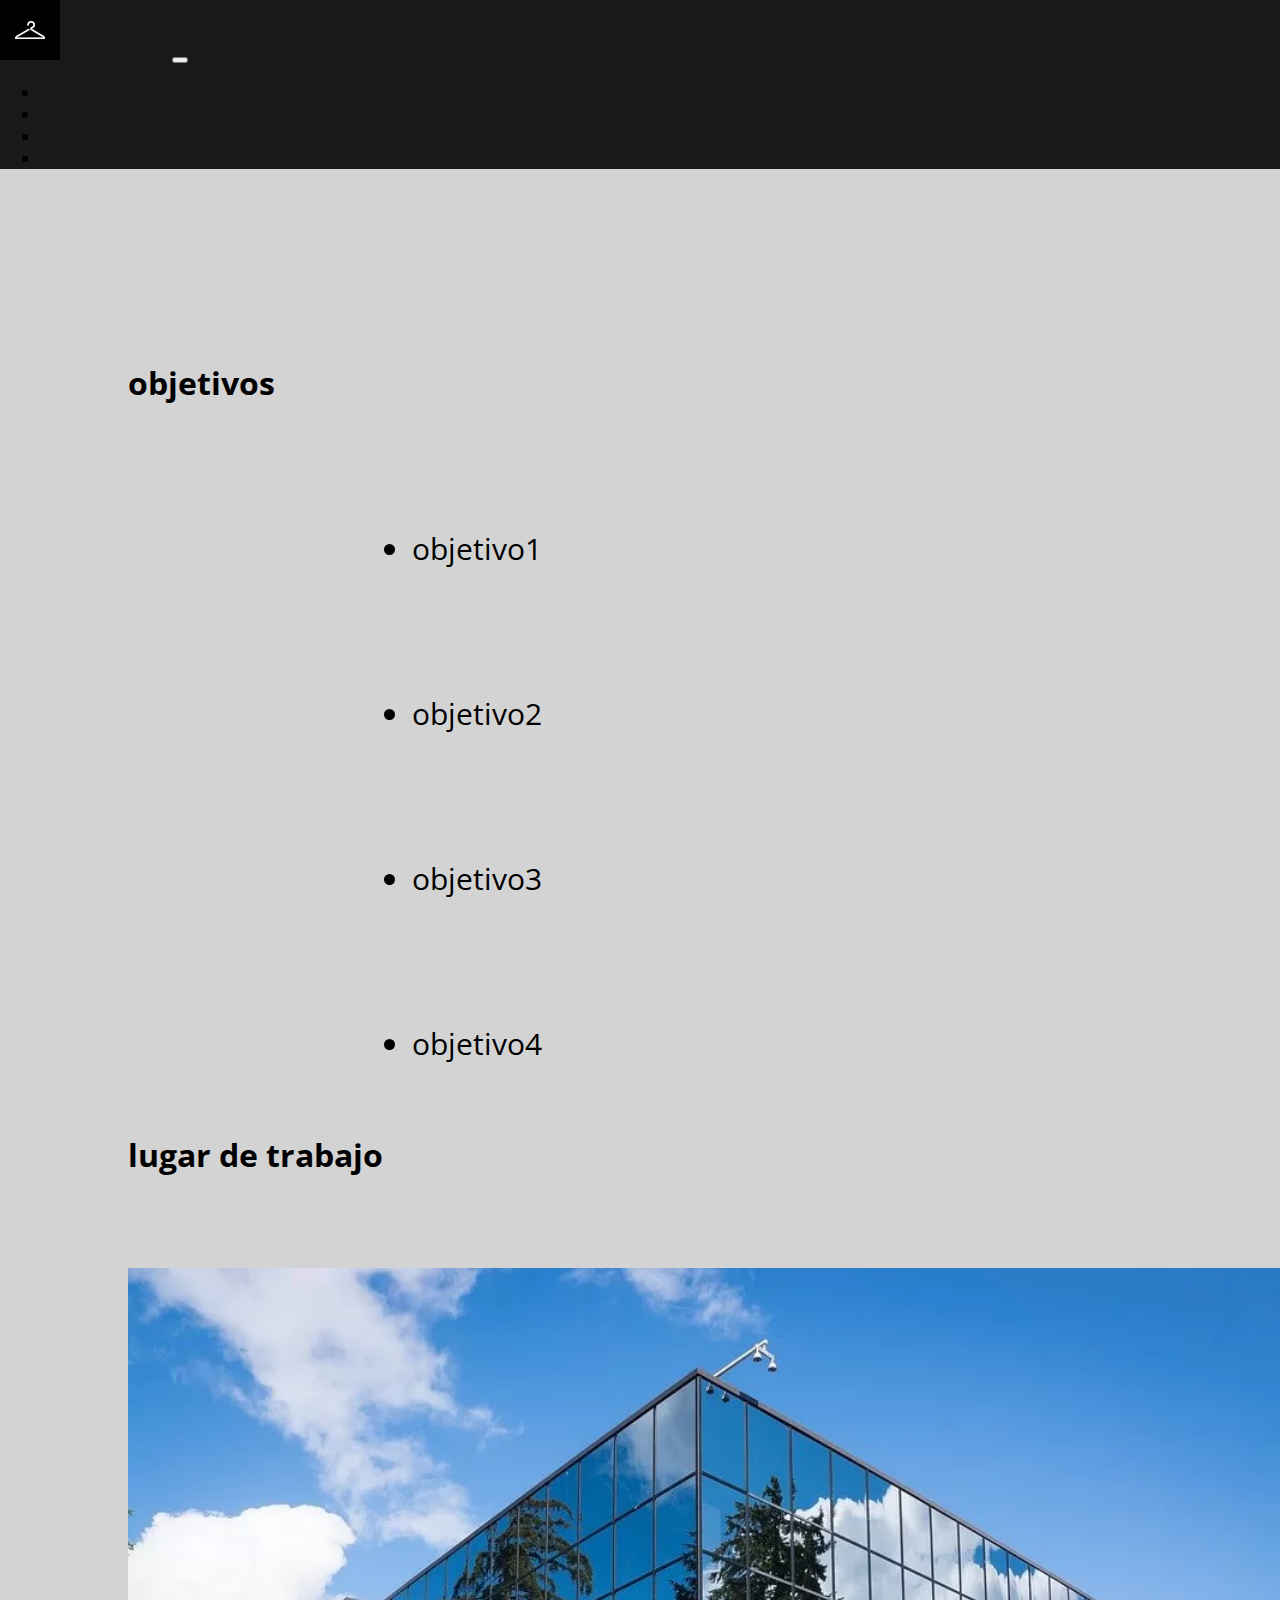
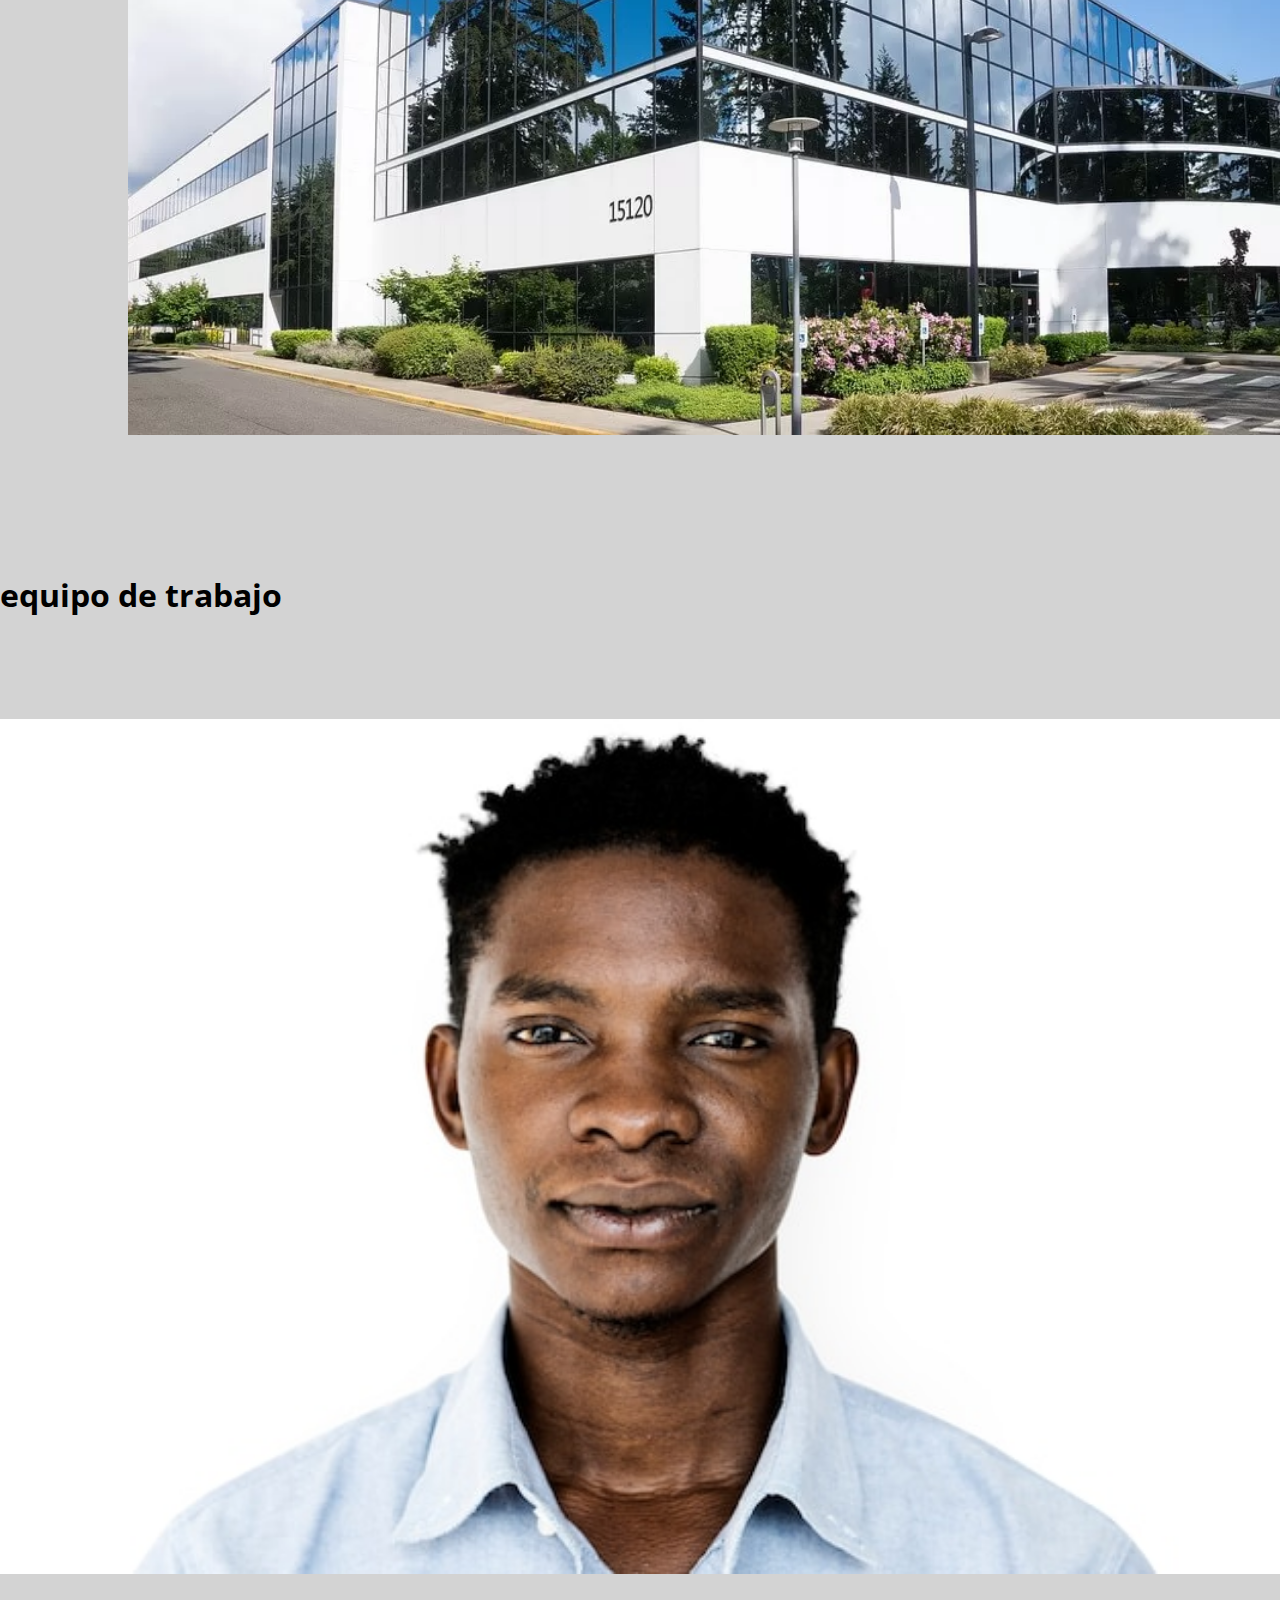
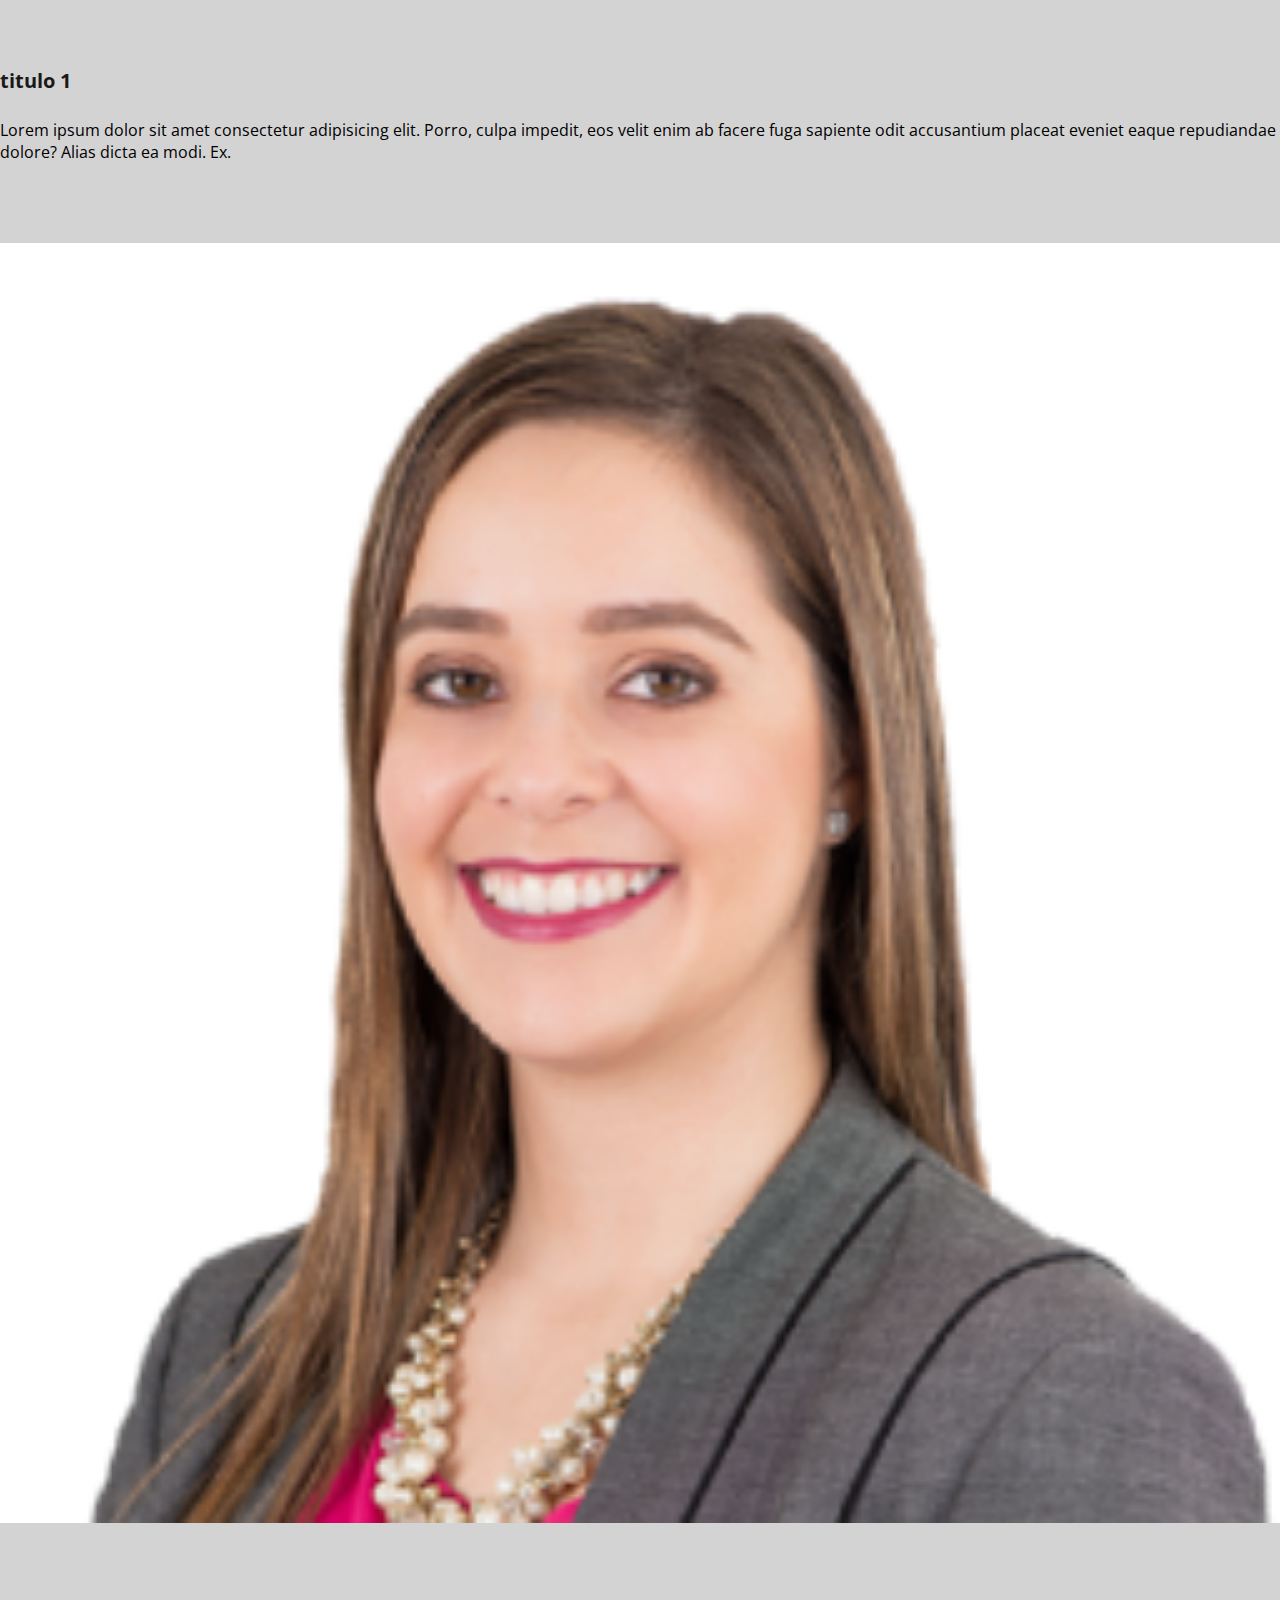
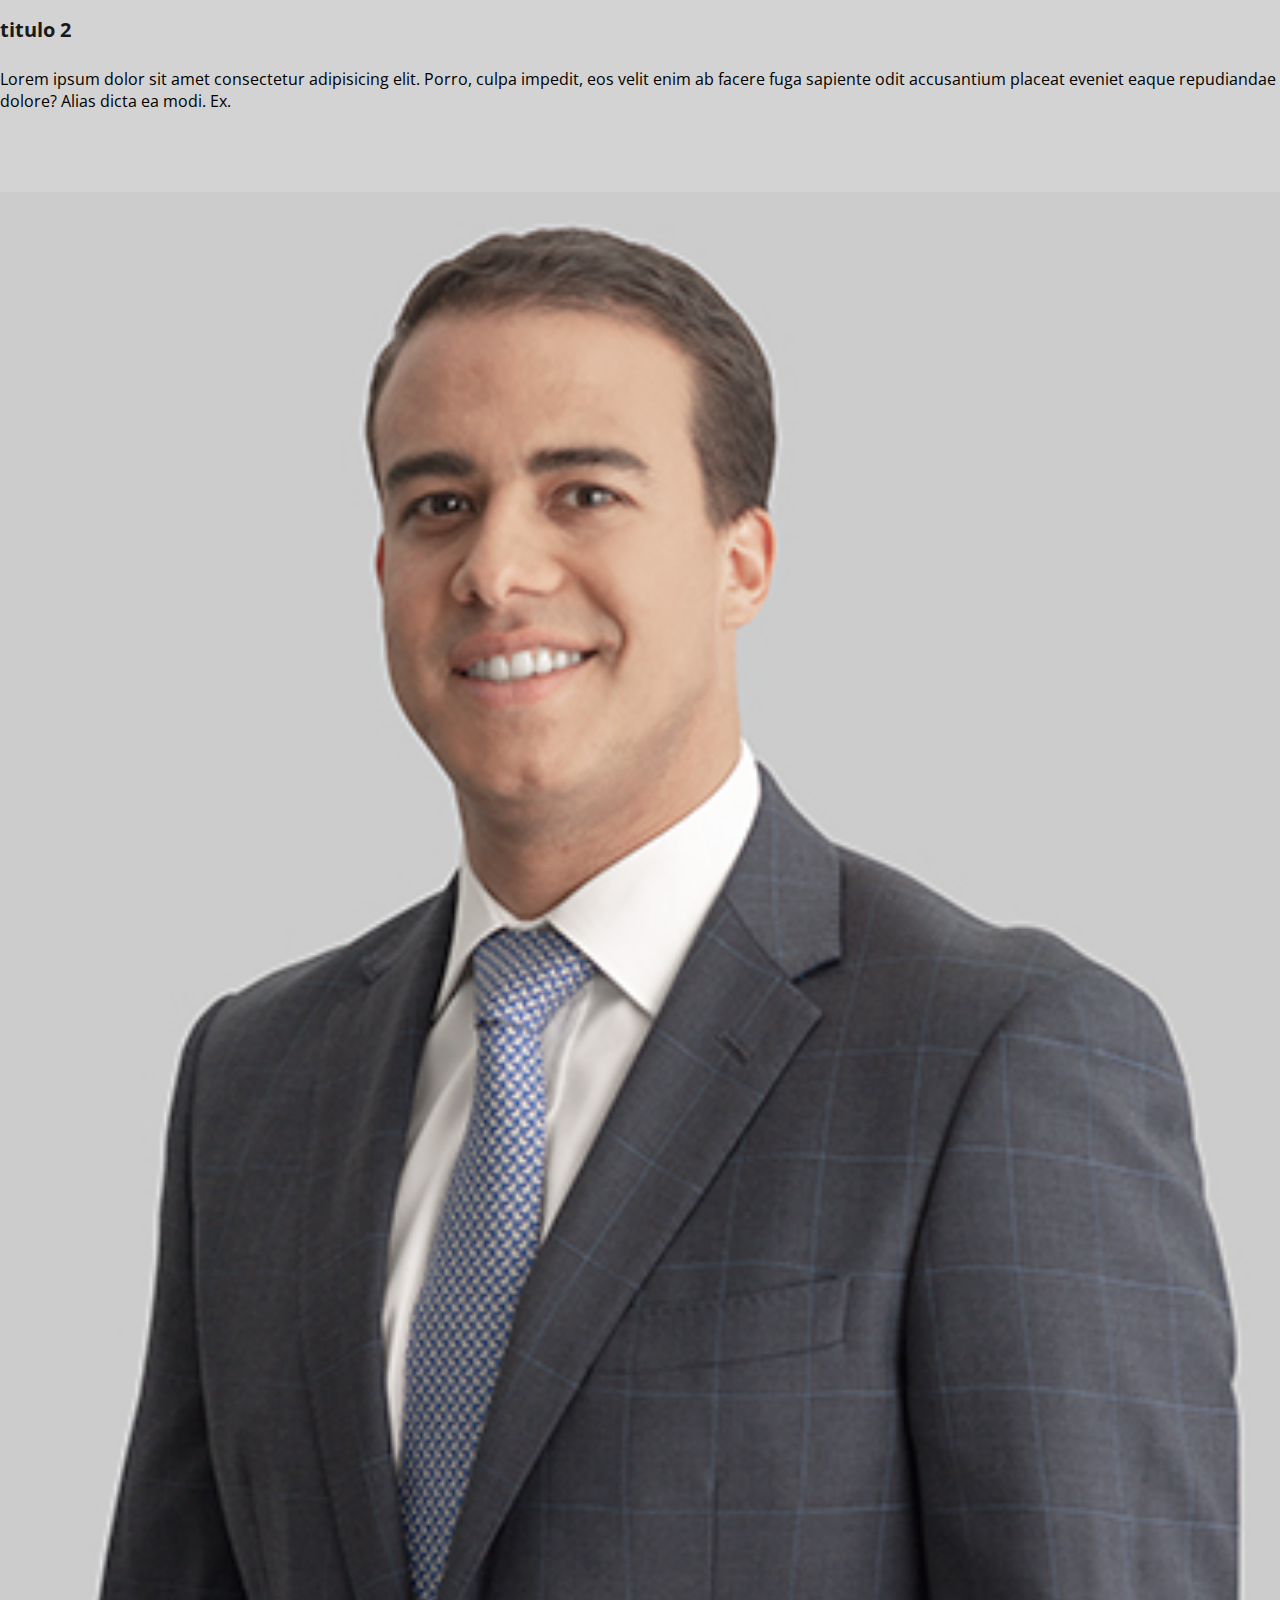
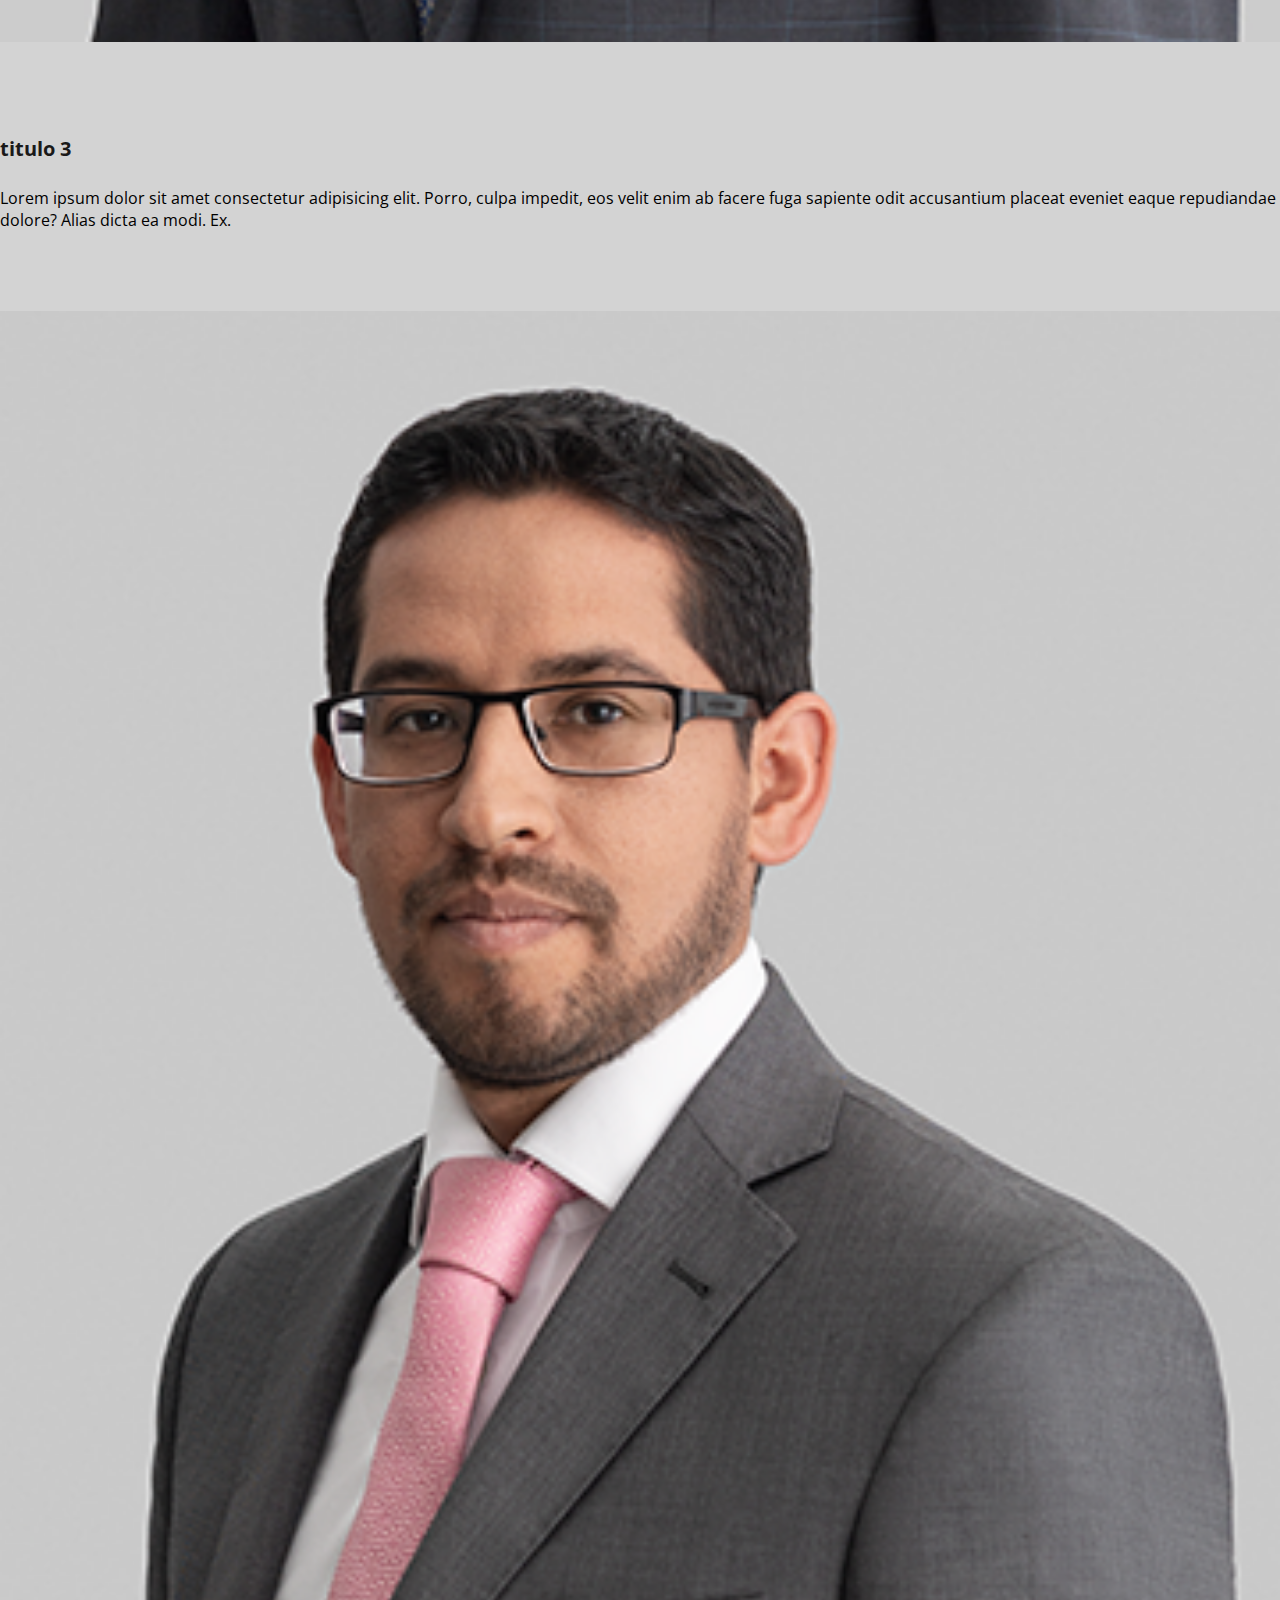
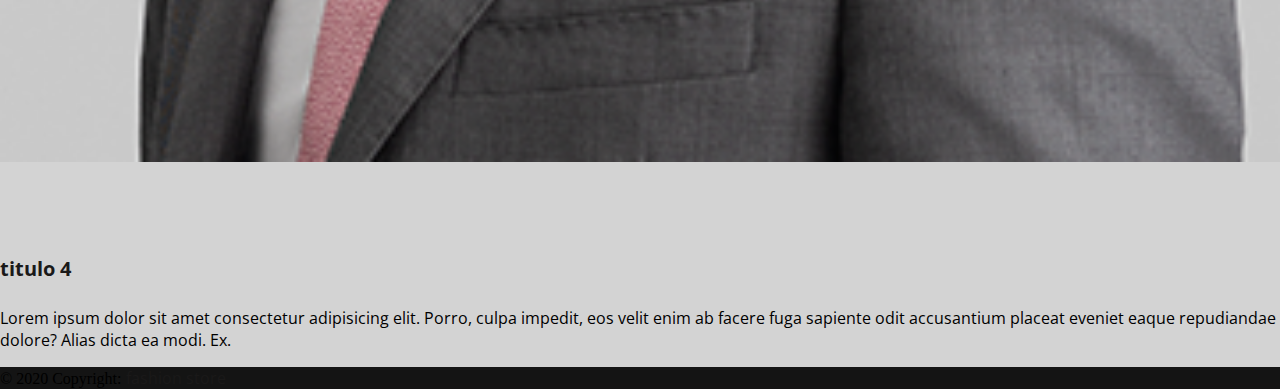
<file: html/nosotros.html>
<!DOCTYPE html>
<html lang="en">

<head>
    <meta charset="UTF-8">
    <meta http-equiv="X-UA-Compatible" content="IE=edge">
    <meta name="viewport" content="width=device-width, initial-scale=1.0">
    <meta name="description" content="pagina de descripcion de los trabajadores y el lugar de trabajo de fashion store">
    <meta name="keywords" content="ropa, fashion, store, moda, alta costura, desfiles,nosotros, equipo, lugar de trabajo, objetivos">
    <link href="https://cdn.jsdelivr.net/npm/bootstrap@5.0.2/dist/css/bootstrap.min.css" rel="stylesheet" integrity="sha384-EVSTQN3/azprG1Anm3QDgpJLIm9Nao0Yz1ztcQTwFspd3yD65VohhpuuCOmLASjC" crossorigin="anonymous">
    <link rel="stylesheet" href="../css/style.css">
    <title>Fashion Store-Nosotros</title>
</head>

<body>
    <!--NavBar-->
    <nav class="navbar navbar-expand-lg navbar-dark bg-black">
        <div class="container-fluid">
            <a class="navbar-brand" href="../index.html">
                <img src="../img/logo2.jpg" alt="" width="60" height="60" class="d-inline-block align-text-center"> Fashion Store
            </a>
            <button class="navbar-toggler" type="button" data-bs-toggle="collapse" data-bs-target="#navbarSupportedContent" aria-controls="navbarSupportedContent" aria-expanded="false" aria-label="Toggle navigation">
        <span class="navbar-toggler-icon"></span>
      </button>
            <div class="collapse navbar-collapse" id="navbarSupportedContent">
                <ul class="navbar-nav me-auto mb-2 mb-lg-0">
                    <li class="nav-item">
                        <a class="nav-link" aria-current="page" href="../html/nosotros.html">nosotros</a>
                    </li>
                    <li class="nav-item">
                        <a class="nav-link" href="../html/novedades.html">novedades</a>
                    </li>
                    <li class="nav-item">
                        <a class="nav-link" href="../html/diseños.html">diseños</a>
                    </li>
                    <li class="nav-item">
                        <a class="nav-link" href="../html/contacto.html">contacto</a>
                    </li>
                </ul>
            </div>
        </div>
    </nav>
    <!--contenido principal-->
    <main class="main">
        <section class="py-3">
            <div class="container-fluid">
                <div class="row">
                    <!--objetivos-->
                    <article class="col-sm-12 col-md-6 col-lg-3">
                        <h1 class="titulo">objetivos</h1>
                        <div class="listas">
                            <ul>
                                <li>objetivo1</li>
                                <li>objetivo2</li>
                                <li>objetivo3</li>
                                <li>objetivo4</li>
                            </ul>
                        </div>
                    </article>
                    <!--lugar de trabajo-->
                    <article class="col-sm-12 col-md-6 col-lg-7 margin">
                        <h1 class="titulos">lugar de trabajo</h1>
                        <img src="../img/empresa.jpg" alt="trabajador2">

                    </article>
                </div>
                <div class="row">
                    <!--equipo de trabajo-->
                    <h1 class="titulos">equipo de trabajo</h1>
                    <article class="col-sm-12 col-md-6 col-lg-3">
                        <img src="../img/persona2.jpg" alt="trabajador1" class="h-90">
                    </article>
                    <article class="col-sm-12 col-md-6 col-lg-3">
                        <h3>titulo 1</h3>
                        <p>Lorem ipsum dolor sit amet consectetur adipisicing elit. Porro, culpa impedit, eos velit enim ab facere fuga sapiente odit accusantium placeat eveniet eaque repudiandae dolore? Alias dicta ea modi. Ex.
                        </p>
                    </article>
                    <article class="col-sm-12 col-md-6 col-lg-3">
                        <img src="../img/persona3.png" alt="trabajador2" class="w-100">
                    </article>
                    <article class="col-sm-12 col-md-6 col-lg-3">
                        <h3>titulo 2</h3>
                        <p>Lorem ipsum dolor sit amet consectetur adipisicing elit. Porro, culpa impedit, eos velit enim ab facere fuga sapiente odit accusantium placeat eveniet eaque repudiandae dolore? Alias dicta ea modi. Ex.
                        </p>
                    </article>
                    <article class="col-sm-12 col-md-6 col-lg-3">
                        <img src="../img/persona4.jpg" alt="trabajador3" class="w-100">
                    </article>
                    <article class="col-sm-12 col-md-6 col-lg-3">
                        <h3>titulo 3</h3>
                        <p>Lorem ipsum dolor sit amet consectetur adipisicing elit. Porro, culpa impedit, eos velit enim ab facere fuga sapiente odit accusantium placeat eveniet eaque repudiandae dolore? Alias dicta ea modi. Ex.
                        </p>
                    </article>
                    <article class="col-sm-12 col-md-6 col-lg-3">
                        <img src="../img/persona1.png" alt="trabajador4" class="w-100">
                    </article>
                    <article class="col-sm-12 col-md-6 col-lg-3">
                        <h3>titulo 4</h3>
                        <p>Lorem ipsum dolor sit amet consectetur adipisicing elit. Porro, culpa impedit, eos velit enim ab facere fuga sapiente odit accusantium placeat eveniet eaque repudiandae dolore? Alias dicta ea modi. Ex.
                        </p>
                    </article>
                </div>
            </div>
        </section>
    </main>
    <!--footer-->
    <footer class="bg-black text-center text-white">
        <!-- Grid container -->
        <div class="container p-4 pb-0">
            <!-- Section: Social media -->
            <section class="mb-4">
                <!-- Facebook -->
                <a class="btn btn-outline-light btn-floating m-1" href="https://www.facebook.com" role="button" target="_blank"><i class="fab fa-facebook-f"></i
            ></a>

                <!-- Twitter -->
                <a class="btn btn-outline-light btn-floating m-1" href="https://twitter.com" role="button" target="_blank"><i class="fab fa-twitter"></i
            ></a>

                <!-- Google -->
                <a class="btn btn-outline-light btn-floating m-1" href="https://www.google.com" role="button" target="_blank"><i class="fab fa-google"></i
            ></a>

                <!-- Instagram -->
                <a class="btn btn-outline-light btn-floating m-1" href="https://www.instagram.com" role="button" target="_blank"><i class="fab fa-instagram"></i
            ></a>

                <!-- Linkedin -->
                <a class="btn btn-outline-light btn-floating m-1" href="https://ar.linkedin.com" role="button" target="_blank"><i class="fab fa-linkedin-in"></i
            ></a>

                <!-- Github -->
                <a class="btn btn-outline-light btn-floating m-1" href="https://github.com" role="button" target="_blank"><i class="fab fa-github"></i
            ></a>
            </section>
            <!-- Section: Social media -->
        </div>
        <!-- Grid container -->

        <!-- Copyright -->
        <div class="text-center p-3" style="background-color: rgba(0, 0, 0, 0.2);">
            © 2020 Copyright:
            <a class="text-white" href="../index.html">fashion store</a>
        </div>
        <!-- Copyright -->
    </footer>
    <script src="https://cdn.jsdelivr.net/npm/bootstrap@5.0.2/dist/js/bootstrap.bundle.min.js" integrity="sha384-MrcW6ZMFYlzcLA8Nl+NtUVF0sA7MsXsP1UyJoMp4YLEuNSfAP+JcXn/tWtIaxVXM" crossorigin="anonymous"></script>
</body>

</html>
</file>
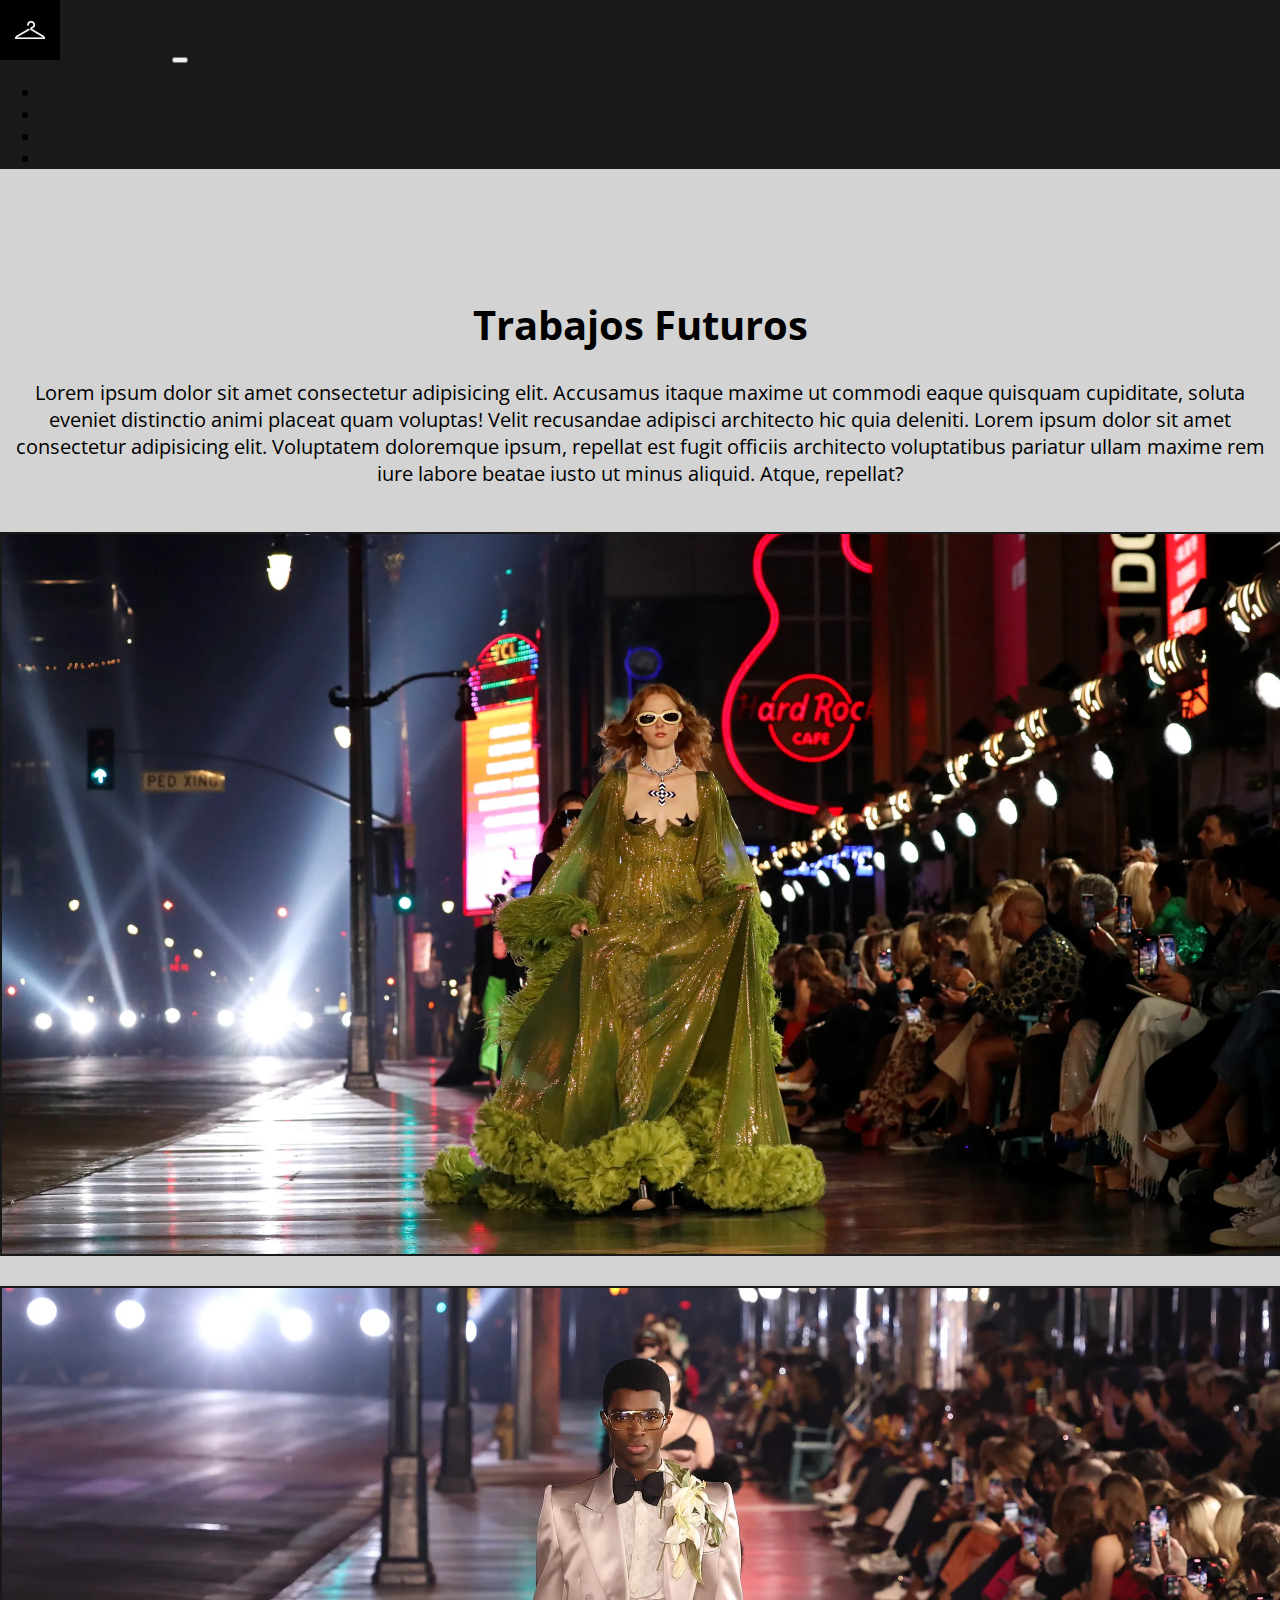
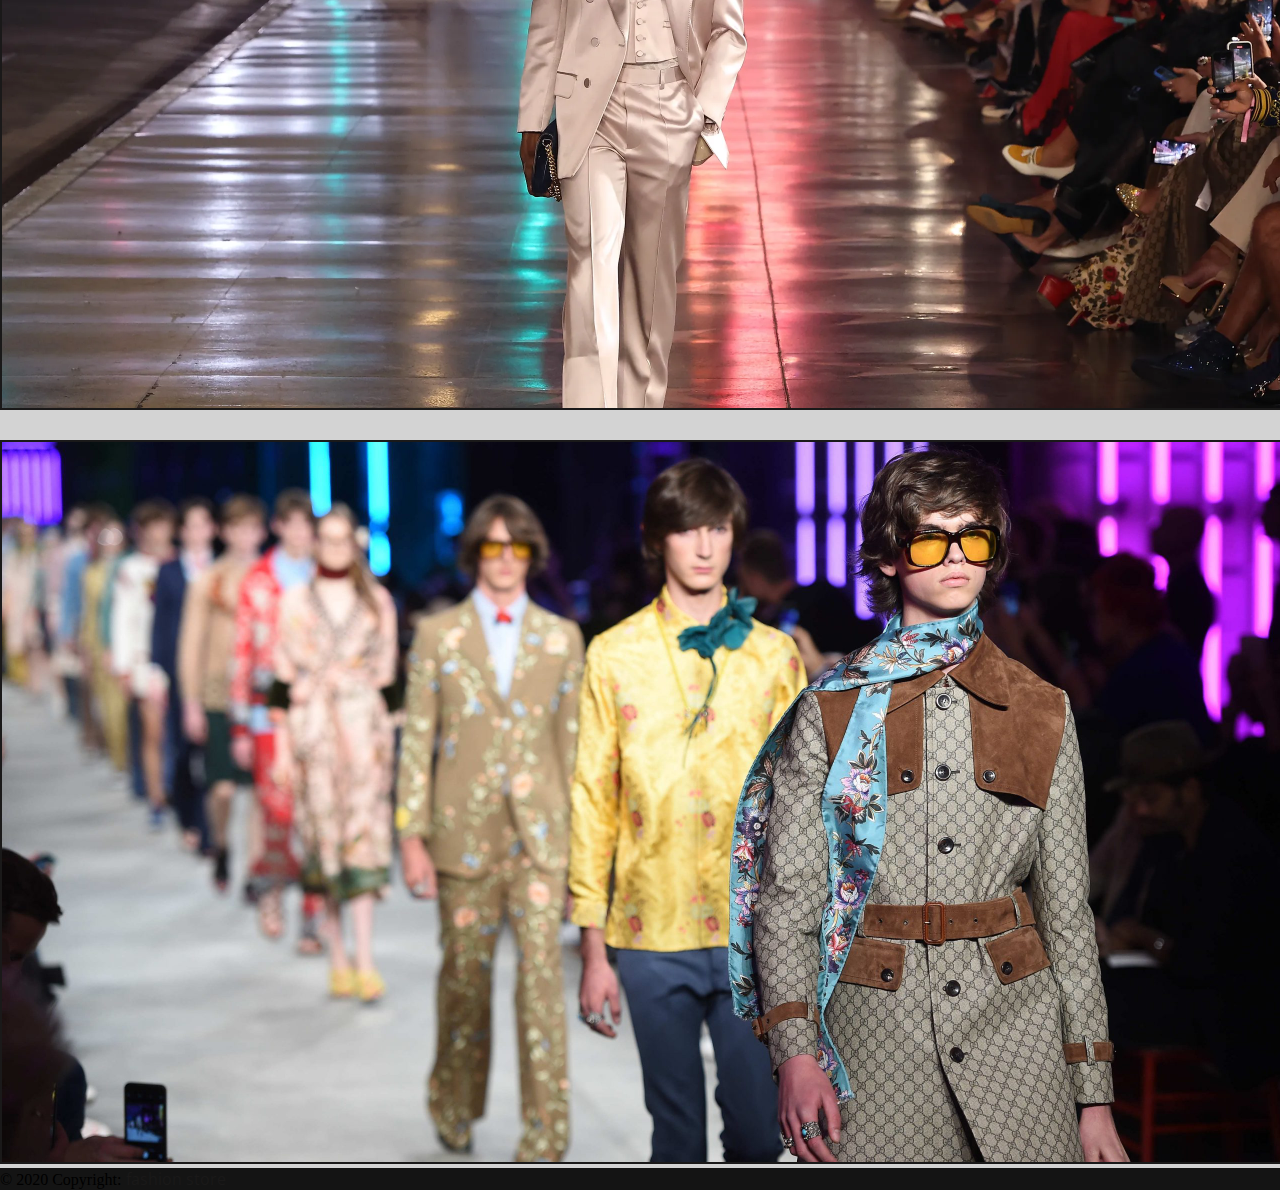
<file: html/novedades.html>
<!DOCTYPE html>
<html lang="en">

<head>
    <meta charset="UTF-8">
    <meta http-equiv="X-UA-Compatible" content="IE=edge">
    <meta name="viewport" content="width=device-width, initial-scale=1.0">
    <meta name="description" content="pagina de novedades de la pagina de ropa fashion store">
    <meta name="keywords" content="ropa, fashion, store, moda, alta costura, desfiles, novedades, nuevo">
    <link href="https://cdn.jsdelivr.net/npm/bootstrap@5.0.2/dist/css/bootstrap.min.css" rel="stylesheet" integrity="sha384-EVSTQN3/azprG1Anm3QDgpJLIm9Nao0Yz1ztcQTwFspd3yD65VohhpuuCOmLASjC" crossorigin="anonymous">
    <link rel="stylesheet" href="../css/style.css">
    <title>Fashion Store-Novedades</title>
</head>

<body>
    <!--NavBar-->
    <nav class="navbar navbar-expand-lg navbar-dark bg-black">
        <div class="container-fluid">
            <a class="navbar-brand" href="../index.html">
                <img src="../img/logo2.jpg" alt="" width="60" height="60" class="d-inline-block align-text-center"> Fashion Store
            </a>
            <button class="navbar-toggler" type="button" data-bs-toggle="collapse" data-bs-target="#navbarSupportedContent" aria-controls="navbarSupportedContent" aria-expanded="false" aria-label="Toggle navigation">
    <span class="navbar-toggler-icon"></span>
  </button>
            <div class="collapse navbar-collapse" id="navbarSupportedContent">
                <ul class="navbar-nav me-auto mb-2 mb-lg-0">
                    <li class="nav-item">
                        <a class="nav-link" aria-current="page" href="../html/nosotros.html">nosotros</a>
                    </li>
                    <li class="nav-item">
                        <a class="nav-link" href="../html/novedades.html">novedades</a>
                    </li>
                    <li class="nav-item">
                        <a class="nav-link" href="../html/diseños.html">diseños</a>
                    </li>
                    <li class="nav-item">
                        <a class="nav-link" href="../html/contacto.html">contacto</a>
                    </li>
                </ul>
            </div>
        </div>
    </nav>
    <!--contenido principal-->
    <main>
        <!--texto-->
        <div class="nov__texto">
            <h1>Trabajos Futuros</h1>
            <p>Lorem ipsum dolor sit amet consectetur adipisicing elit. Accusamus itaque maxime ut commodi eaque quisquam cupiditate, soluta eveniet distinctio animi placeat quam voluptas! Velit recusandae adipisci architecto hic quia deleniti. Lorem ipsum
                dolor sit amet consectetur adipisicing elit. Voluptatem doloremque ipsum, repellat est fugit officiis architecto voluptatibus pariatur ullam maxime rem iure labore beatae iusto ut minus aliquid. Atque, repellat?</p>
        </div>
        <section class="py-3">
            <div class="container-fluid">
                <div class="row">
                    <!--imagenes-->
                    <article class="col-sm-12 col-md-6 col-lg-6">
                        <img src="../img/proyecto8.jpg" alt="modelo1" class="w-100 img1">
                    </article>
                    <article class="col-sm-12 col-md-6 col-lg-6">
                        <img src="../img/proyecto14.jpg" alt="modelo2" class="w-100 img1">
                    </article>
                    <article class="col-sm-12 col-md-12 col-lg-12">
                        <img src="../img/proyecto15.jpg" alt="modelo3" class="w-100 img1">
                    </article>
                </div>
            </div>
        </section>
    </main>
    <!--footer-->
    <footer class="bg-black text-center text-white">
        <!-- Grid container -->
        <div class="container p-4 pb-0">
            <!-- Section: Social media -->
            <section class="mb-4">
                <!-- Facebook -->
                <a class="btn btn-outline-light btn-floating m-1" href="https://www.facebook.com" role="button" target="_blank"><i class="fab fa-facebook-f"></i
        ></a>

                <!-- Twitter -->
                <a class="btn btn-outline-light btn-floating m-1" href="https://twitter.com" role="button" target="_blank"><i class="fab fa-twitter"></i
        ></a>

                <!-- Google -->
                <a class="btn btn-outline-light btn-floating m-1" href="https://www.google.com" role="button" target="_blank"><i class="fab fa-google"></i
        ></a>

                <!-- Instagram -->
                <a class="btn btn-outline-light btn-floating m-1" href="https://www.instagram.com" role="button" target="_blank"><i class="fab fa-instagram"></i
        ></a>

                <!-- Linkedin -->
                <a class="btn btn-outline-light btn-floating m-1" href="https://ar.linkedin.com" role="button" target="_blank"><i class="fab fa-linkedin-in"></i
        ></a>

                <!-- Github -->
                <a class="btn btn-outline-light btn-floating m-1" href="https://github.com" role="button" target="_blank"><i class="fab fa-github"></i
        ></a>
            </section>
            <!-- Section: Social media -->
        </div>
        <!-- Grid container -->

        <!-- Copyright -->
        <div class="text-center p-3" style="background-color: rgba(0, 0, 0, 0.2);">
            © 2020 Copyright:
            <a class="text-white" href="../index.html">fashion store</a>
        </div>
        <!-- Copyright -->
    </footer>
    <script src="https://cdn.jsdelivr.net/npm/bootstrap@5.0.2/dist/js/bootstrap.bundle.min.js" integrity="sha384-MrcW6ZMFYlzcLA8Nl+NtUVF0sA7MsXsP1UyJoMp4YLEuNSfAP+JcXn/tWtIaxVXM" crossorigin="anonymous"></script>
</body>

</html>
</file>
<file: css/style.css>
@charset "UTF-8";
@import url("https://fonts.googleapis.com/css2?family=Open+Sans:ital,wght@0,400;1,300&display=swap");
/*general*/
.bg-black {
  background-color: #1a1919; }

p,
h1,
h2,
h3,
a,
ul,
li {
  font-family: "Open Sans", sans-serif; }

a {
  text-decoration: none;
  color: #1a1919; }

body {
  background-color: lightgray;
  margin: 0; }

/*index*/
.main img {
  width: 100%;
  margin-left: 0;
  margin-top: 5%;
  margin-bottom: 5%;
  margin-right: 0; }

.main .texto, .main h3 {
  font-size: 1.25em;
  margin-left: 0;
  margin-top: 1.25em;
  margin-bottom: 1.25em;
  margin-right: 0; }

.main h3 {
  color: #1a1919; }

.main a {
  padding: .625em .125em;
  color: #1a1919;
  text-transform: uppercase;
  display: inline-block;
  font-weight: bold;
  border: 0.2em solid #1a1919; }

.main a:hover {
  background-color: #676262; }

.scale:hover {
  transform: scale(1.1, 1.1);
  cursor: pointer; }

/*contacto*/
.main__titulos {
  margin: 5%; }
  .main__titulos li a {
    font-size: 1.5625em;
    color: #1a1919; }

.margen {
  margin-top: 3%; }

/*diseños*/
.main__diseños img {
  width: 26.5625em;
  height: 34.375em; }

.main__diseños h2 {
  font-size: 2.5em;
  margin-left: 1em;
  margin-top: 0;
  margin-bottom: 0;
  margin-right: 1em;
  color: #1a1919; }

.main__diseños a {
  padding: .625em .225em;
  margin-left: 2em;
  margin-top: 0;
  margin-bottom: 0;
  margin-right: 2em;
  color: #1a1919;
  text-transform: uppercase;
  display: inline-block;
  font-weight: bold;
  border: 0.2em solid #1a1919; }

.main__diseños a:hover {
  background-color: #676262; }

.main__diseños p {
  font-size: 1.7em;
  margin-left: 1em;
  margin-top: 1.25em;
  margin-bottom: 1.25em;
  margin-right: 1em; }

/*novedades*/
.nov__texto {
  text-align: center;
  margin-top: 10%;
  font-size: 1.25em; }

.img1 {
  text-align: center;
  margin-top: 2%;
  border: 2px solid #1a1919; }

/*nosotros*/
.listas li {
  font-size: 1.875em;
  margin-left: 30%;
  margin-top: 10%;
  margin-bottom: 0;
  margin-right: 0; }

.titulo {
  margin-left: 10%;
  margin-top: 15%;
  margin-bottom: 0;
  margin-right: 0; }

.titulos {
  margin-left: 0;
  margin-top: 6%;
  margin-bottom: 3%;
  margin-right: 0; }

.lugar {
  margin-left: 60%;
  margin-top: 0;
  margin-bottom: 0;
  margin-right: 0; }

.w-100, .h-90 {
  width: 100%; }

.h-90 {
  height: 90%; }

.margin {
  margin-left: 10%;
  margin-top: 0;
  margin-bottom: 0;
  margin-right: 0; }
</file>
